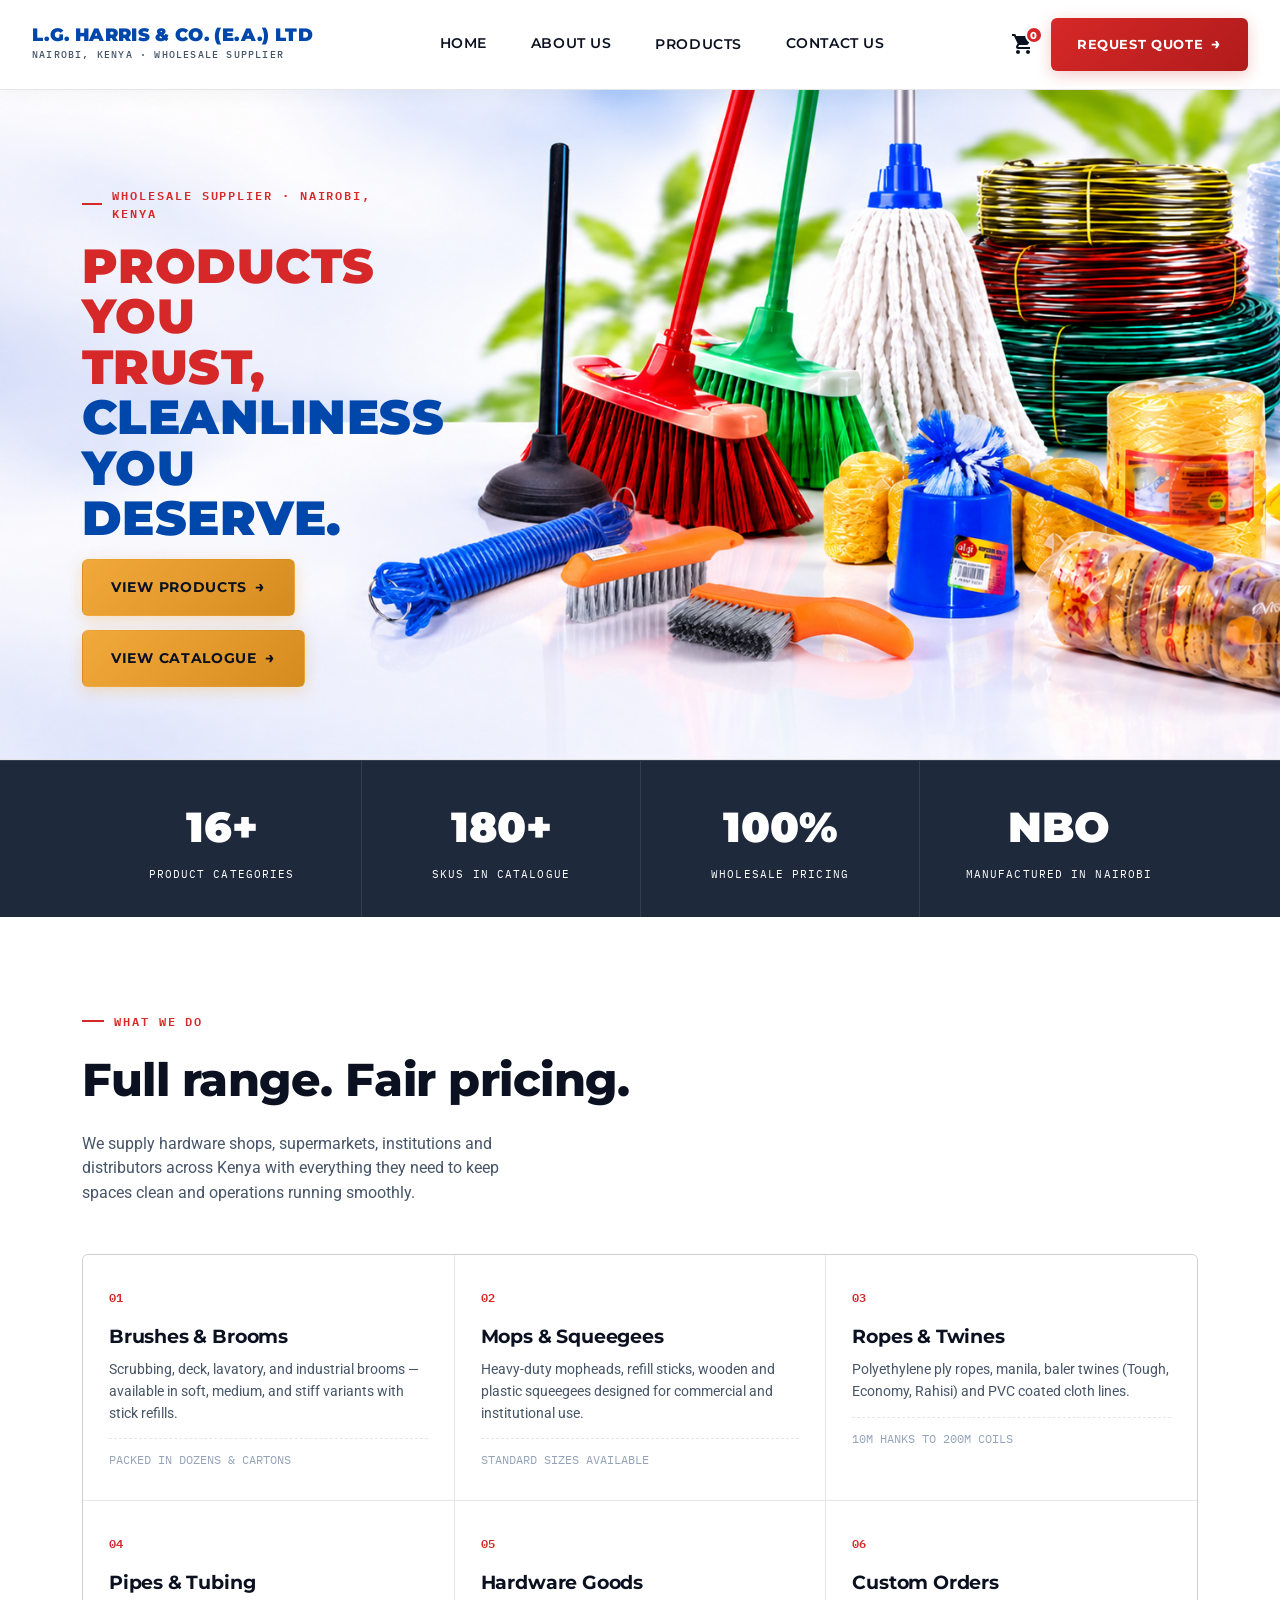
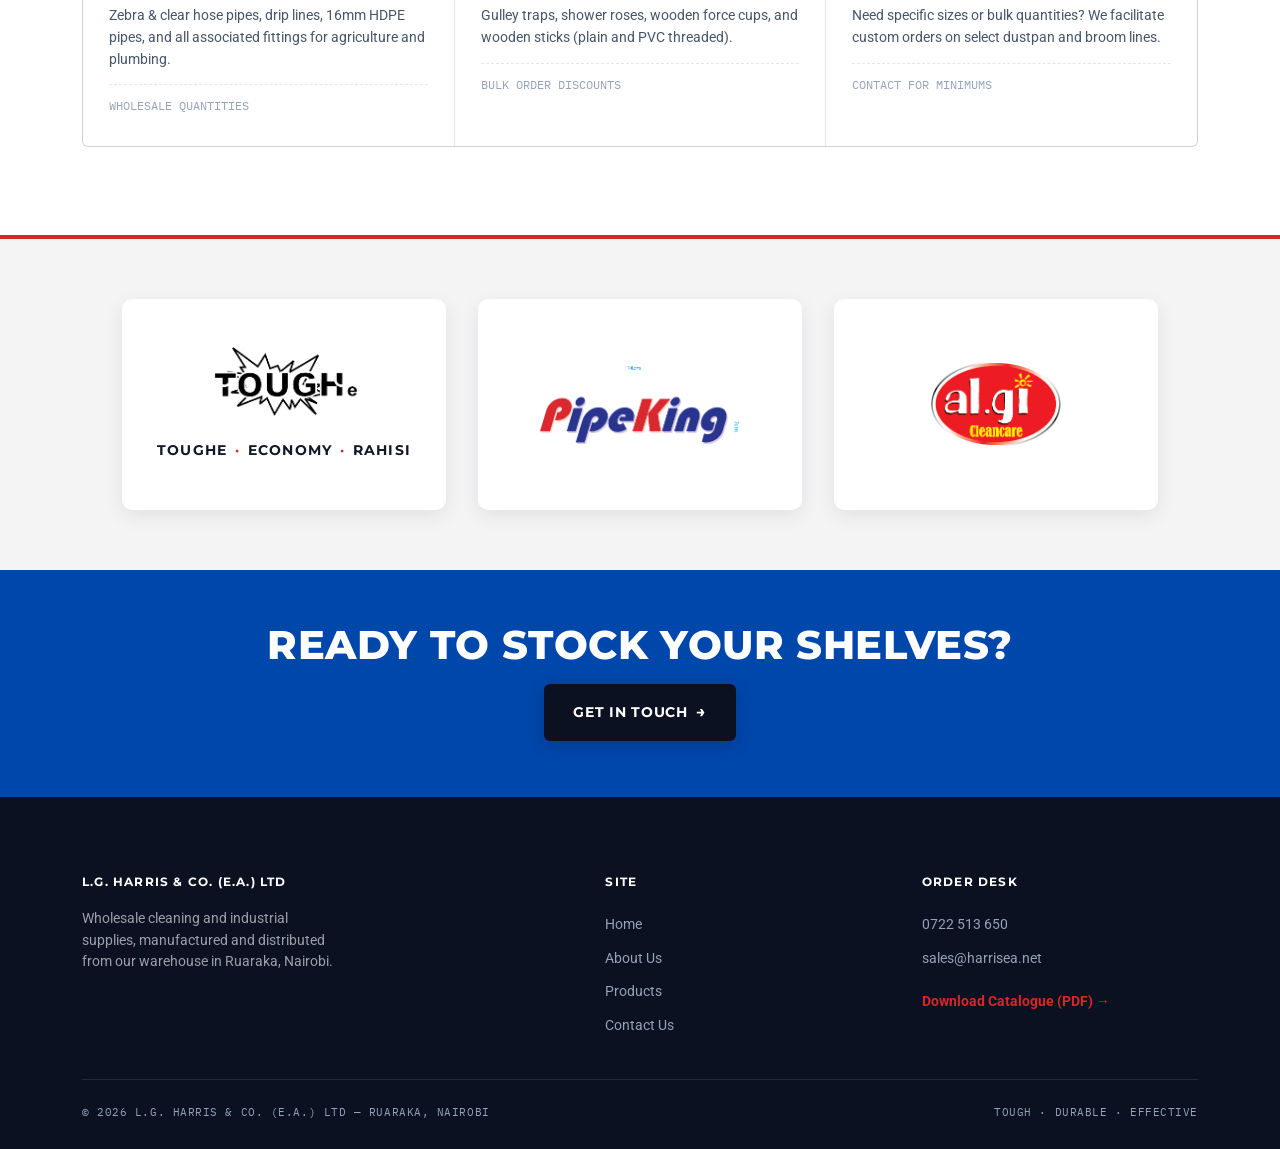
<file: index.html>
<!DOCTYPE html>
<html lang="en">
<head>
<meta charset="UTF-8">
<meta name="viewport" content="width=device-width, initial-scale=1.0">
<title>L.G. Harris & Co. (E.A.) Ltd — Wholesale Cleaning & Industrial Supplies</title>
<meta name="description" content="Wholesale distributor of cleaning and industrial supplies in Kenya. Brushes, brooms, mops, ropes, and hose pipes.">
<link rel="stylesheet" href="styles.css">
</head>
<body>

<header class="site-nav">
  <div class="nav-inner">
    <a href="index.html" class="logo">
      <span class="logo-main">L.G. Harris &amp; Co. (E.A.) Ltd</span>
      <span class="logo-sub">Nairobi, Kenya · Wholesale Supplier</span>
    </a>
           <nav class="primary-links">
      <a href="index.html">Home</a>
      <a href="about-us.html">About Us</a>
      <div class="has-mega-menu">
        <a href="products.html">Products</a>
        <div class="mega-menu">
          <div class="mega-menu-col">
            <h5>Brushes</h5>
            <a href="products.html?category=Scrubbing Brushes">Scrubbing Brushes</a>
            <a href="products.html?category=Lavatory Brushes">Lavatory Brushes</a>
            <a href="products.html?category=Deck Scrubbing Brushes">Deck Scrubbing Brushes</a>
            <a href="products.html?category=Shoe Brushes">Shoe Brushes</a>
            <a href="products.html?category=Bottle Brushes">Bottle Brushes</a>
            <a href="products.html?category=Cobweb Brushes">Cobweb Brushes</a>
            <a href="products.html?category=Wire Brush">Wire Brush</a>
          </div>
          <div class="mega-menu-col">
            <h5>Brooms</h5>
            <a href="products.html?category=Brooms">Brooms</a>
            <a href="products.html?category=Industrial Brooms">Industrial Brooms</a>
            <a href="products.html?category=Hard Brooms">Hard Brooms</a>
            <a href="products.html?category=Plastic Broom Refill">Plastic Broom Refill</a>
            <a href="products.html?category=Brooms With Hooks">Brooms With Hooks</a>
            <a href="products.html?category=Light Sweeping Brooms">Light Sweeping Brooms</a>
            <a href="products.html?category=Wooden Sticks">Wooden Sticks</a>
          </div>
          <div class="mega-menu-col">
            <h5>Mops & More</h5>
            <a href="products.html?category=Mops">Mops</a>
            <a href="products.html?category=Squeegee">Squeegee</a>
            <a href="products.html?category=Dustpan And Brush">Dustpan And Brush</a>
            <a href="products.html?category=Cloth Line PVC">Cloth Line PVC</a>
            <a href="products.html?category=Polyethylene Ropes">Polyethylene Ropes</a>
            <a href="products.html?category=Hardware Goods">Hardware Goods</a>
            <a href="products.html?category=Force Cups">Force Cups</a>
            <a href="products.html?category=Hose Pipes">Hose Pipes</a>
          </div>
        </div>
      </div>
      <a href="contact-us.html">Contact Us</a>
    </nav>

    <div class="nav-actions">
      <a href="contact-us.html" class="nav-cart" title="View Inquiry List">
        <svg viewBox="0 0 24 24"><path d="M7 18c-1.1 0-1.99.9-1.99 2S5.9 22 7 22s2-.9 2-2-.9-2-2-2zM1 2v2h2l3.6 7.59-1.35 2.45c-.16.28-.25.61-.25.96 0 1.1.9 2 2 2h12v-2H7.42c-.14 0-.25-.11-.25-.25l.03-.12.9-1.63h7.45c.75 0 1.41-.41 1.75-1.03l3.58-6.49c.08-.14.12-.31.12-.48 0-.55-.45-1-1-1H5.21l-.94-2H1zm16 16c-1.1 0-1.99.9-1.99 2s.89 2 1.99 2 2-.9 2-2-.9-2-2-2z"/></svg>
        <span id="navCartCount">0</span>
      </a>
      <a href="contact-us.html" class="nav-cta">Request Quote</a>
    </div>
    <button class="hamburger" aria-label="Toggle menu">
      <span></span><span></span><span></span>
    </button>
  </div>
  <div class="mobile-panel">
    <a href="index.html">Home</a>
    <a href="about-us.html">About Us</a>
    <a href="products.html">Products</a>
    <a href="contact-us.html">Contact Us</a>
  </div>
</header>

<section class="hero hero-dark">
  <img src="images/home.png" alt="L.G. Harris Warehouse Background" class="hero-bg-img">
  <div class="hero-overlay"></div>
  <div class="wrap">
    <div class="hero-grid">
      <div>
        <span class="eyebrow">Wholesale Supplier · Nairobi, Kenya</span>
        <h1 class="display">Products you Trust, <br><span class="accent">cleanliness you Deserve.</span></h1>
        <div class="btn-row">
          <a href="product.html" class="btn btn-primary">View Products</a>
          <a href="catalogue.pdf" target="_blank" class="btn btn-primary">View Catalogue</a>
        </div>
      </div>
    </div>
  </div>
</section>

<section class="stats">
  <div class="wrap">
    <div class="stats-grid">
      <div class="stat reveal">
        <div class="num" data-target="16" data-suffix="+">0</div>
        <div class="lbl">Product Categories</div>
      </div>
      <div class="stat reveal">
        <div class="num" data-target="180" data-suffix="+">0</div>
        <div class="lbl">SKUs In Catalogue</div>
      </div>
      <div class="stat reveal">
        <div class="num" data-target="100" data-suffix="%">0</div>
        <div class="lbl">Wholesale Pricing</div>
      </div>
      <div class="stat reveal">
        <div class="num">NBO</div>
        <div class="lbl">Manufactured in Nairobi</div>
      </div>
    </div>
  </div>
</section>

<section class="section">
  <div class="wrap">
    <div class="section-head reveal">
      <span class="eyebrow">What We Do</span>
      <h2>Full range. Fair pricing.</h2>
      <p>We supply hardware shops, supermarkets, institutions and distributors across Kenya with everything they need to keep spaces clean and operations running smoothly.</p>
    </div>
    <div class="cat-grid reveal">
      <div class="cat-card">
        <span class="idx">01</span>
        <h3>Brushes & Brooms</h3>
        <p>Scrubbing, deck, lavatory, and industrial brooms — available in soft, medium, and stiff variants with stick refills.</p>
        <div class="pack">PACKED IN DOZENS & CARTONS</div>
      </div>
      <div class="cat-card">
        <span class="idx">02</span>
        <h3>Mops & Squeegees</h3>
        <p>Heavy-duty mopheads, refill sticks, wooden and plastic squeegees designed for commercial and institutional use.</p>
        <div class="pack">STANDARD SIZES AVAILABLE</div>
      </div>
      <div class="cat-card">
        <span class="idx">03</span>
        <h3>Ropes & Twines</h3>
        <p>Polyethylene ply ropes, manila, baler twines (Tough, Economy, Rahisi) and PVC coated cloth lines.</p>
        <div class="pack">10M HANKS TO 200M COILS</div>
      </div>
      <div class="cat-card">
        <span class="idx">04</span>
        <h3>Pipes & Tubing</h3>
        <p>Zebra & clear hose pipes, drip lines, 16mm HDPE pipes, and all associated fittings for agriculture and plumbing.</p>
        <div class="pack">WHOLESALE QUANTITIES</div>
      </div>
      <div class="cat-card">
        <span class="idx">05</span>
        <h3>Hardware Goods</h3>
        <p>Gulley traps, shower roses, wooden force cups, and wooden sticks (plain and PVC threaded).</p>
        <div class="pack">BULK ORDER DISCOUNTS</div>
      </div>
      <div class="cat-card">
        <span class="idx">06</span>
        <h3>Custom Orders</h3>
        <p>Need specific sizes or bulk quantities? We facilitate custom orders on select dustpan and broom lines.</p>
        <div class="pack">CONTACT FOR MINIMUMS</div>
      </div>
    </div>
  </div>
</section>

  <section class="brand-strip">
  <div class="brand-strip-inner">
    <!-- TOUGHe card WITH sub-names -->
    <div class="brand-card-box">
      <img src="images/logo-toughe.png" alt="TOUGHe">
      <div class="brand-sub-names">
        <span>Toughe</span>
        <span class="sep">·</span>
        <span>Economy</span>
        <span class="sep">·</span>
        <span>Rahisi</span>
      </div>
    </div>
    <!-- Economy card — logo only -->
    <div class="brand-card-box">
      <img src="images/logo-economy.png" alt="Economy Brand">
    </div>
    <!-- Rahisi card — logo only -->
    <div class="brand-card-box">
      <img src="images/logo-rahisi.png" alt="Rahisi Brand">
    </div>
  </div>
</section>
    
</section>

<section class="cta-banner">
  <div class="wrap">
    <h2 class="display" style="letter-spacing:0.01em;">Ready to stock your shelves?</h2>
    <a href="contact-us.html" class="btn btn-primary">Get In Touch</a>
  </div>
</section>

<footer>
  <div class="wrap">
    <div class="footer-grid">
      <div>
        <h5>L.G. Harris &amp; Co. (E.A.) Ltd</h5>
        <p style="color:#9BA0A9; font-size:14px; max-width:32ch;">Wholesale cleaning and industrial supplies, manufactured and distributed from our warehouse in Ruaraka, Nairobi.</p>
      </div>
      <div>
        <h5>Site</h5>
        <a href="index.html">Home</a>
        <a href="about-us.html">About Us</a>
        <a href="products.html">Products</a>
        <a href="contact-us.html">Contact Us</a>
      </div>
      <div>
        <h5>Order Desk</h5>
        <a href="tel:+254722513650">0722 513 650</a>
        <a href="mailto:sales@harrisea.net">sales@harrisea.net</a>
        <a href="catalogue.pdf" target="_blank" style="margin-top:10px; color:var(--red); font-weight:700;">Download Catalogue (PDF) →</a>
      </div>
    </div>
    <div class="footer-bottom">
      <span>© 2026 L.G. HARRIS &amp; CO. (E.A.) LTD — RUARAKA, NAIROBI</span>
      <span>TOUGH · DURABLE · EFFECTIVE</span>
    </div>
  </div>
</footer>

<script src="script.js"></script>
</body>
</html>
</file>
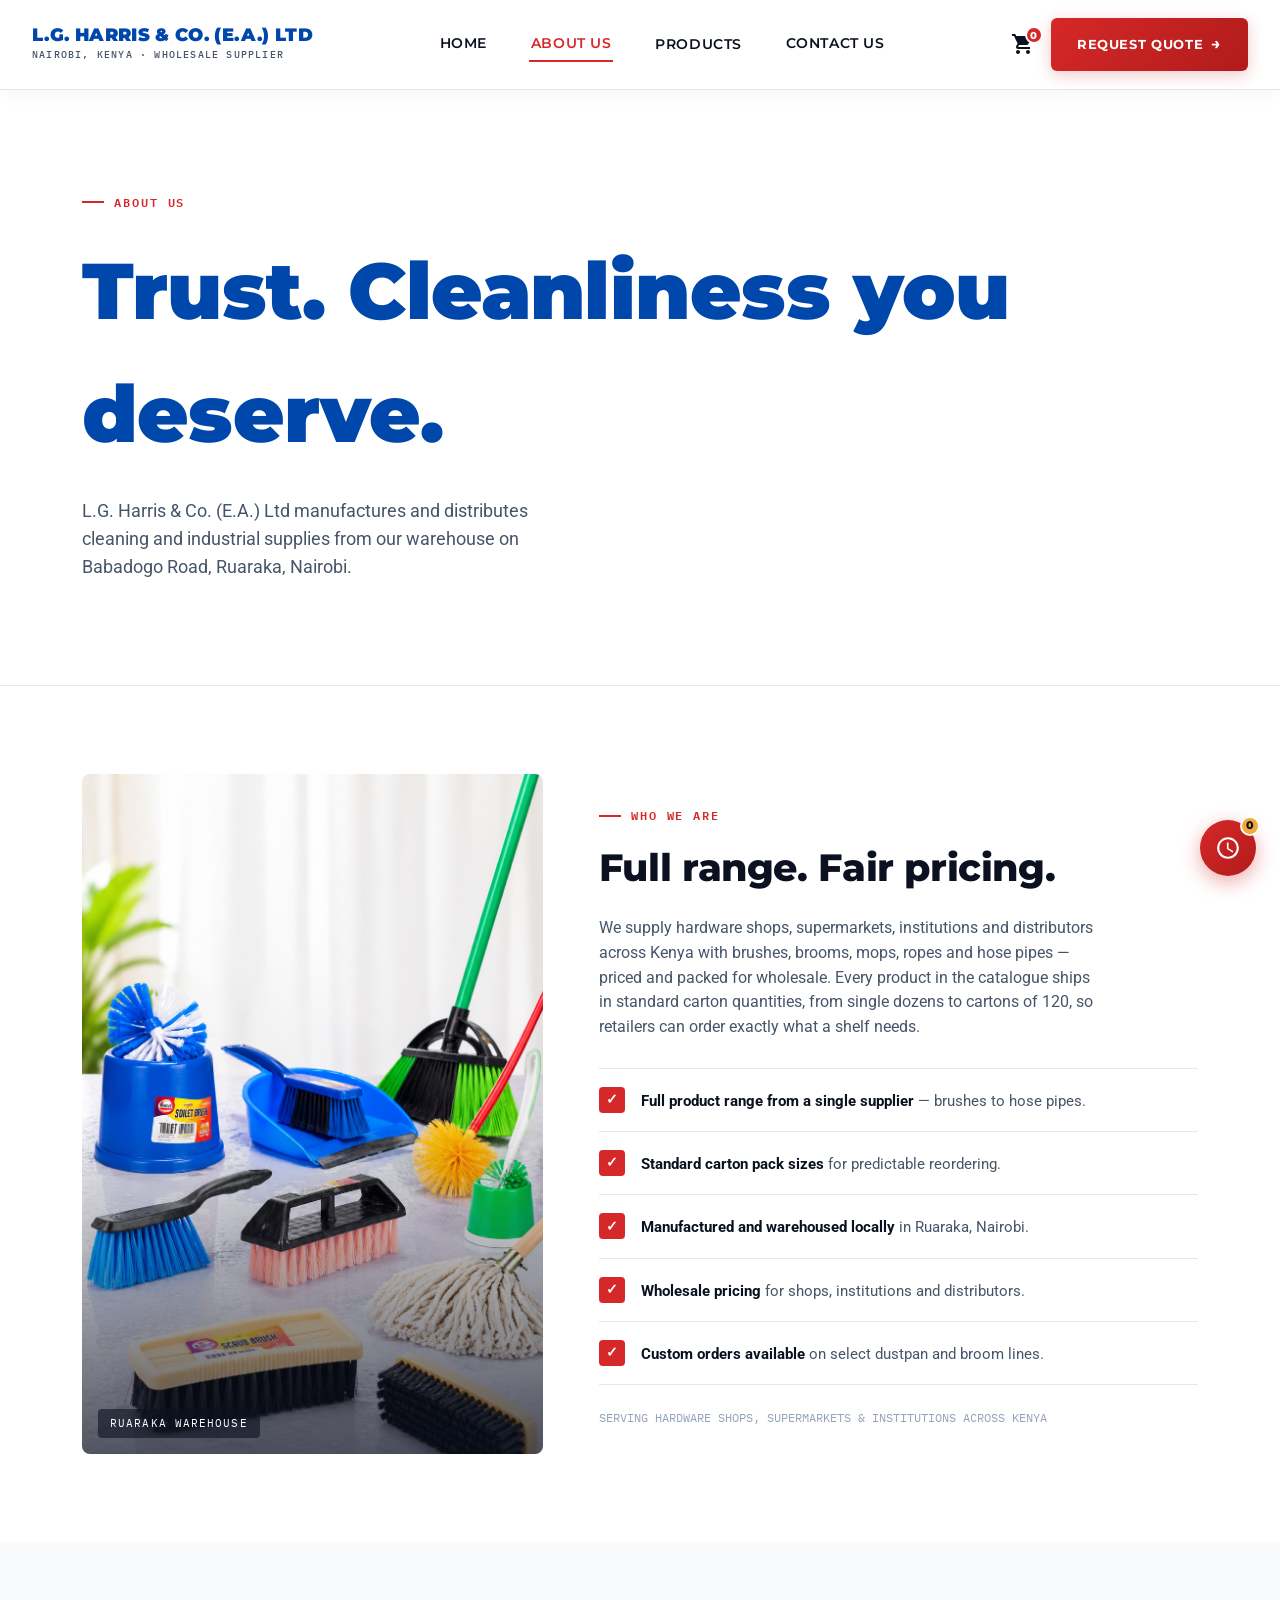
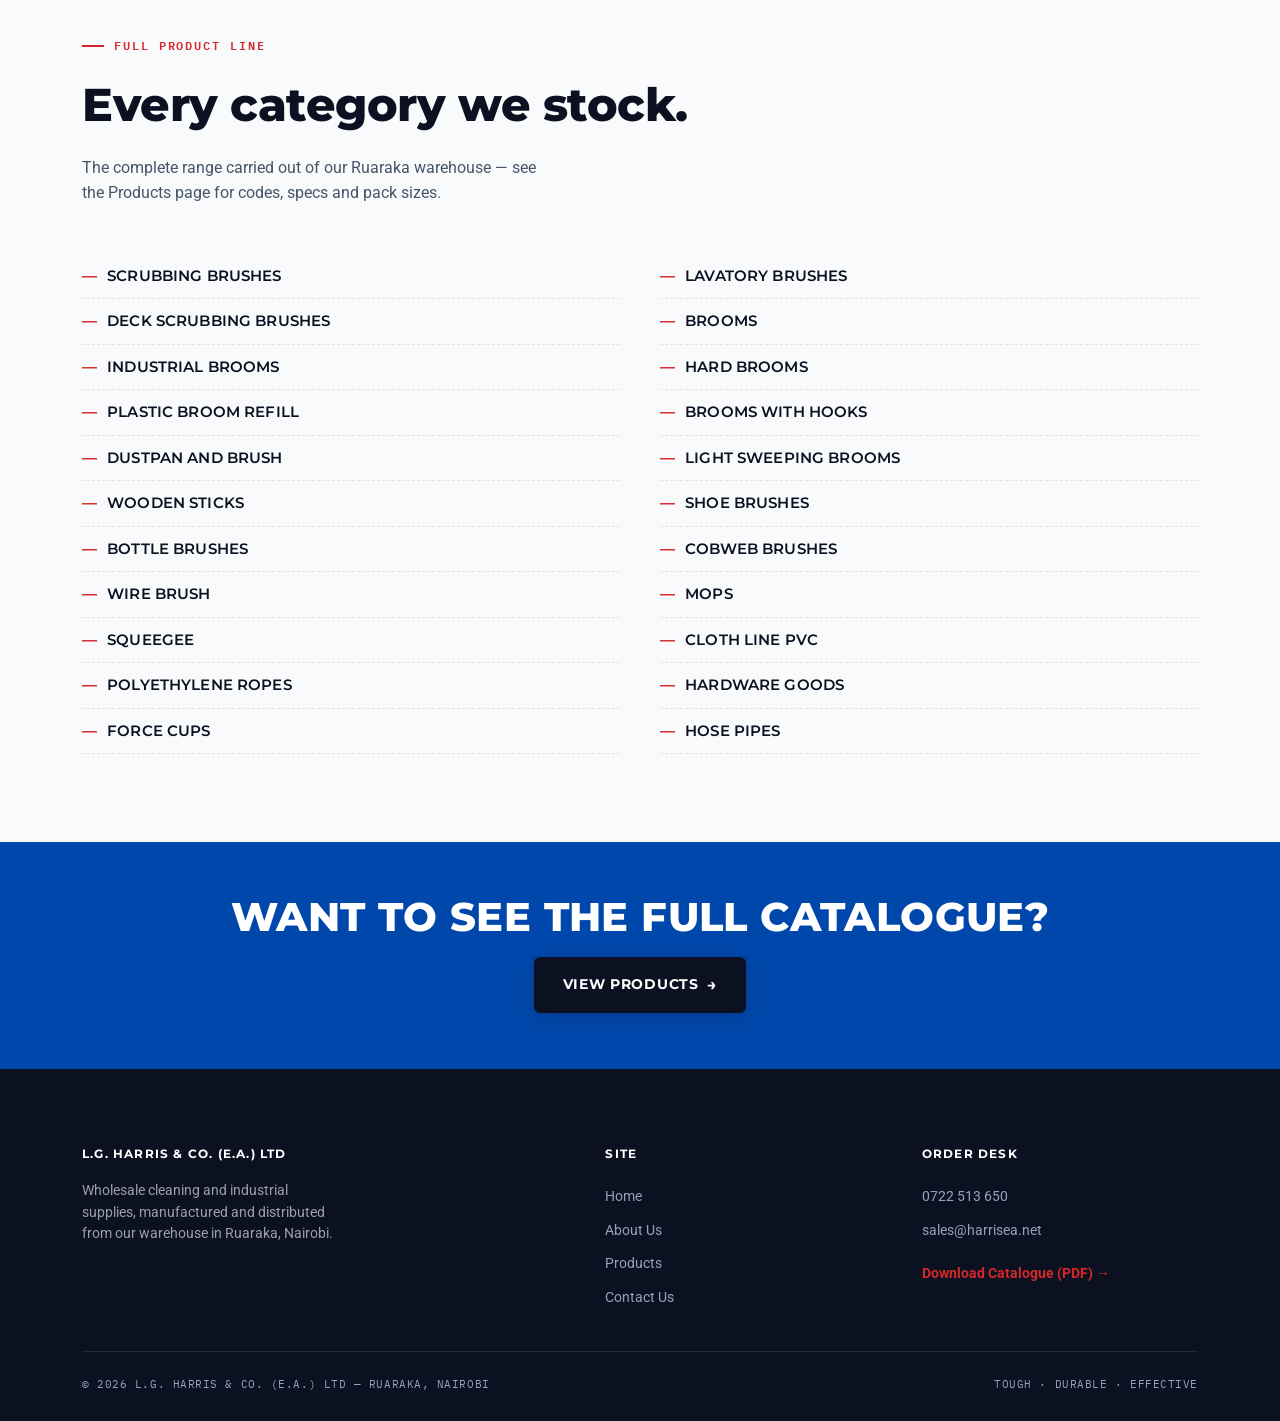
<file: about us.html>
<!DOCTYPE html>
<html lang="en">
<head>
<meta charset="UTF-8">
<meta name="viewport" content="width=device-width, initial-scale=1.0">
<title>About Us — L.G. Harris & Co. (E.A.) Ltd</title>
<meta name="description" content="Who L.G. Harris & Co. (E.A.) Ltd is and how we supply wholesale cleaning and industrial supplies across Kenya.">
<link rel="stylesheet" href="styles.css">
<style>
  /* OVERRIDE — forces image LEFT, text RIGHT, side by side */
  /* CRITICAL FIX: make reveal content always visible (in case JS fails) */
  .reveal{ opacity:1 !important; transform:none !important; }
  .about-grid{
    display:grid !important;
    grid-template-columns: 1fr 1.3fr !important;
    gap:56px !important;
    align-items:center !important;
  }
  .about-media{
    aspect-ratio: 9/16 !important;
    max-height:680px !important;
    width:100% !important;
    overflow:hidden !important;
    border-radius:8px !important;
    position:relative !important;
  }
  .about-media img{
    width:100% !important;
    height:100% !important;
    object-fit:cover !important;
    position:absolute !important;
    top:0 !important;
    left:0 !important;
    display:block !important;
  }
  .about-media .cap{
    position:absolute !important;
    bottom:16px !important;
    left:16px !important;
    color:#fff !important;
    font-family:'IBM Plex Mono',monospace !important;
    font-size:11px !important;
    letter-spacing:0.1em !important;
    text-transform:uppercase !important;
    z-index:3 !important;
    background:rgba(11,17,32,0.6) !important;
    padding:6px 12px !important;
    border-radius:4px !important;
  }
  @media (max-width:900px){
    .about-grid{
      grid-template-columns:1fr !important;
      gap:32px !important;
    }
    .about-media{ aspect-ratio:9/16 !important; max-height:560px !important; }
  }
  @media (max-width:640px){
    .about-media{ max-height:480px !important; }
  }
</style>
</head>
<body>

<header class="site-nav">
  <div class="nav-inner">
    <a href="index.html" class="logo">
      <span class="logo-main">L.G. Harris &amp; Co. (E.A.) Ltd</span>
      <span class="logo-sub">Nairobi, Kenya · Wholesale Supplier</span>
    </a>
    <nav class="primary-links">
      <a href="index.html">Home</a>
      <a href="about-us.html" aria-current="page">About Us</a>
      <div class="has-mega-menu">
        <a href="products.html">Products</a>
        <div class="mega-menu">
          <div class="mega-menu-col">
            <h5>Brushes</h5>
            <a href="products.html?category=Scrubbing Brushes">Scrubbing Brushes</a>
            <a href="products.html?category=Lavatory Brushes">Lavatory Brushes</a>
            <a href="products.html?category=Deck Scrubbing Brushes">Deck Scrubbing Brushes</a>
            <a href="products.html?category=Shoe Brushes">Shoe Brushes</a>
            <a href="products.html?category=Bottle Brushes">Bottle Brushes</a>
            <a href="products.html?category=Cobweb Brushes">Cobweb Brushes</a>
            <a href="products.html?category=Wire Brush">Wire Brush</a>
          </div>
          <div class="mega-menu-col">
            <h5>Brooms</h5>
            <a href="products.html?category=Brooms">Brooms</a>
            <a href="products.html?category=Industrial Brooms">Industrial Brooms</a>
            <a href="products.html?category=Hard Brooms">Hard Brooms</a>
            <a href="products.html?category=Plastic Broom Refill">Plastic Broom Refill</a>
            <a href="products.html?category=Brooms With Hooks">Brooms With Hooks</a>
            <a href="products.html?category=Light Sweeping Brooms">Light Sweeping Brooms</a>
            <a href="products.html?category=Wooden Sticks">Wooden Sticks</a>
          </div>
          <div class="mega-menu-col">
            <h5>Mops &amp; More</h5>
            <a href="products.html?category=Mops">Mops</a>
            <a href="products.html?category=Squeegee">Squeegee</a>
            <a href="products.html?category=Dustpan And Brush">Dustpan And Brush</a>
            <a href="products.html?category=Cloth Line PVC">Cloth Line PVC</a>
            <a href="products.html?category=Polyethylene Ropes">Polyethylene Ropes</a>
            <a href="products.html?category=Hardware Goods">Hardware Goods</a>
            <a href="products.html?category=Force Cups">Force Cups</a>
            <a href="products.html?category=Hose Pipes">Hose Pipes</a>
          </div>
        </div>
      </div>
      <a href="contact-us.html">Contact Us</a>
    </nav>
    <div class="nav-actions">
      <a href="contact-us.html" class="nav-cart" title="View Inquiry List">
        <svg viewBox="0 0 24 24"><path d="M7 18c-1.1 0-1.99.9-1.99 2S5.9 22 7 22s2-.9 2-2-.9-2-2-2zM1 2v2h2l3.6 7.59-1.35 2.45c-.16.28-.25.61-.25.96 0 1.1.9 2 2 2h12v-2H7.42c-.14 0-.25-.11-.25-.25l.03-.12.9-1.63h7.45c.75 0 1.41-.41 1.75-1.03l3.58-6.49c.08-.14.12-.31.12-.48 0-.55-.45-1-1-1H5.21l-.94-2H1zm16 16c-1.1 0-1.99.9-1.99 2s.89 2 1.99 2 2-.9 2-2-.9-2-2-2z"/></svg>
        <span id="navCartCount">0</span>
      </a>
      <a href="contact-us.html" class="nav-cta">Request Quote</a>
    </div>
    <button class="hamburger" aria-label="Toggle menu">
      <span></span><span></span><span></span>
    </button>
  </div>
  <div class="mobile-panel">
    <a href="index.html">Home</a>
    <a href="about-us.html">About Us</a>
    <a href="products.html">Products</a>
    <a href="contact-us.html">Contact Us</a>
  </div>
</header>

<section class="hero">
  <div class="wrap">
    <div class="hero-grid">
      <div>
        <span class="eyebrow">About Us</span>
        <h1>Trust. Cleanliness you deserve.</h1>
        <p class="lede">L.G. Harris &amp; Co. (E.A.) Ltd manufactures and distributes cleaning and industrial supplies from our warehouse on Babadogo Road, Ruaraka, Nairobi.</p>
      </div>
    </div>
  </div>
</section>

<section class="section">
  <div class="wrap">
    <div class="about-grid">
      <!-- LEFT: Image -->
      <div class="about-media reveal">
        <img src="images/about-warehouse.jpg" alt="L.G. Harris Warehouse in Ruaraka, Nairobi">
        <span class="cap">Ruaraka Warehouse</span>
      </div>
      <!-- RIGHT: Text + checklist -->
      <div class="reveal">
        <span class="eyebrow">Who We Are</span>
        <h2 style="font-size:clamp(28px,3.6vw,38px); margin:14px 0 18px;">Full range. Fair pricing.</h2>
        <p style="color:var(--steel); font-size:16px; max-width:56ch;">
          We supply hardware shops, supermarkets, institutions and distributors across Kenya with brushes, brooms, mops, ropes and hose pipes — priced and packed for wholesale. Every product in the catalogue ships in standard carton quantities, from single dozens to cartons of 120, so retailers can order exactly what a shelf needs.
        </p>

        <div class="value-list">
          <div class="value-item">
            <div class="check">✓</div>
            <p><strong>Full product range from a single supplier</strong> — brushes to hose pipes.</p>
          </div>
          <div class="value-item">
            <div class="check">✓</div>
            <p><strong>Standard carton pack sizes</strong> for predictable reordering.</p>
          </div>
          <div class="value-item">
            <div class="check">✓</div>
            <p><strong>Manufactured and warehoused locally</strong> in Ruaraka, Nairobi.</p>
          </div>
          <div class="value-item">
            <div class="check">✓</div>
            <p><strong>Wholesale pricing</strong> for shops, institutions and distributors.</p>
          </div>
          <div class="value-item">
            <div class="check">✓</div>
            <p><strong>Custom orders available</strong> on select dustpan and broom lines.</p>
          </div>
        </div>
        <p class="timeline-note">SERVING HARDWARE SHOPS, SUPERMARKETS &amp; INSTITUTIONS ACROSS KENYA</p>
      </div>
    </div>
  </div>
</section>

<section class="section on-dim">
  <div class="wrap">
    <div class="section-head reveal">
      <span class="eyebrow">Full Product Line</span>
      <h2>Every category we stock.</h2>
      <p>The complete range carried out of our Ruaraka warehouse — see the Products page for codes, specs and pack sizes.</p>
    </div>

    <ul class="line-list reveal">
      <li>Scrubbing Brushes</li>
      <li>Lavatory Brushes</li>
      <li>Deck Scrubbing Brushes</li>
      <li>Brooms</li>
      <li>Industrial Brooms</li>
      <li>Hard Brooms</li>
      <li>Plastic Broom Refill</li>
      <li>Brooms With Hooks</li>
      <li>Dustpan And Brush</li>
      <li>Light Sweeping Brooms</li>
      <li>Wooden Sticks</li>
      <li>Shoe Brushes</li>
      <li>Bottle Brushes</li>
      <li>Cobweb Brushes</li>
      <li>Wire Brush</li>
      <li>Mops</li>
      <li>Squeegee</li>
      <li>Cloth Line PVC</li>
      <li>Polyethylene Ropes</li>
      <li>Hardware Goods</li>
      <li>Force Cups</li>
      <li>Hose Pipes</li>
    </ul>
  </div>
</section>

<section class="cta-banner">
  <div class="wrap">
    <h2 class="display" style="letter-spacing:0.01em;">Want to see the full catalogue?</h2>
    <a href="products.html" class="btn btn-primary">View Products</a>
  </div>
</section>

<footer>
  <div class="wrap">
    <div class="footer-grid">
      <div>
        <h5>L.G. Harris &amp; Co. (E.A.) Ltd</h5>
        <p style="color:#9BA0A9; font-size:14px; max-width:32ch;">Wholesale cleaning and industrial supplies, manufactured and distributed from our warehouse in Ruaraka, Nairobi.</p>
      </div>
      <div>
        <h5>Site</h5>
        <a href="index.html">Home</a>
        <a href="about-us.html">About Us</a>
        <a href="products.html">Products</a>
        <a href="contact-us.html">Contact Us</a>
      </div>
      <div>
        <h5>Order Desk</h5>
        <a href="tel:+254722513650">0722 513 650</a>
        <a href="mailto:sales@harrisea.net">sales@harrisea.net</a>
        <a href="catalogue.pdf" target="_blank" style="margin-top:10px; color:var(--red); font-weight:700;">Download Catalogue (PDF) →</a>
      </div>
    </div>
    <div class="footer-bottom">
      <span>© 2026 L.G. HARRIS &amp; CO. (E.A.) LTD — RUARAKA, NAIROBI</span>
      <span>TOUGH · DURABLE · EFFECTIVE</span>
    </div>
  </div>
  <a href="contact-us.html" class="floating-inquiry-btn" title="View Inquiry List &amp; Send">
    <svg viewBox="0 0 24 24"><path d="M12 2C6.48 2 2 6.48 2 12s4.48 10 10 10 10-4.48 10-10S17.52 2 12 2zm0 18c-4.41 0-8-3.59-8-8s3.59-8 8-8 8 3.59 8 8-3.59 8-8 8zm.5-13H11v6l5.25 3.15.75-1.23-4.5-2.67z"/></svg>
    <span id="inquiryCount">0</span>
  </a>
</footer>

<script src="script.js"></script>
</body>
</html>
</file>
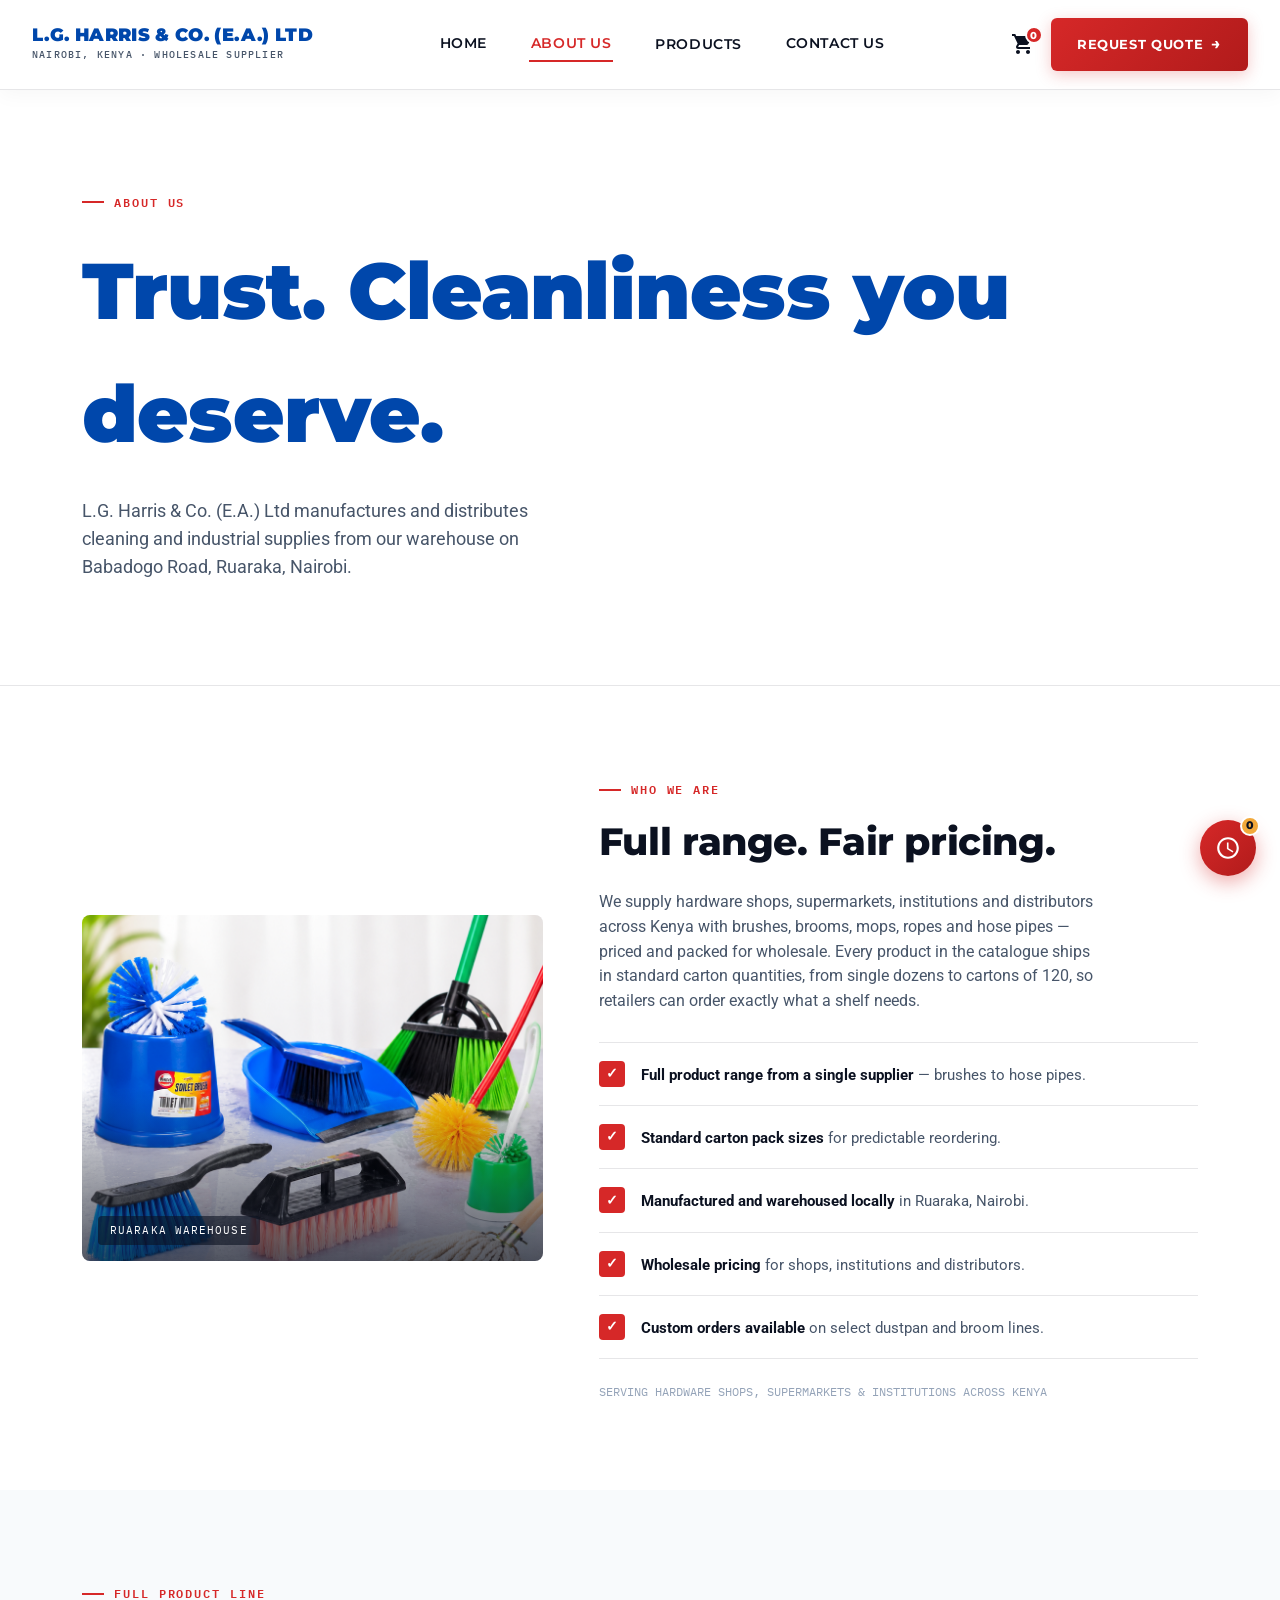
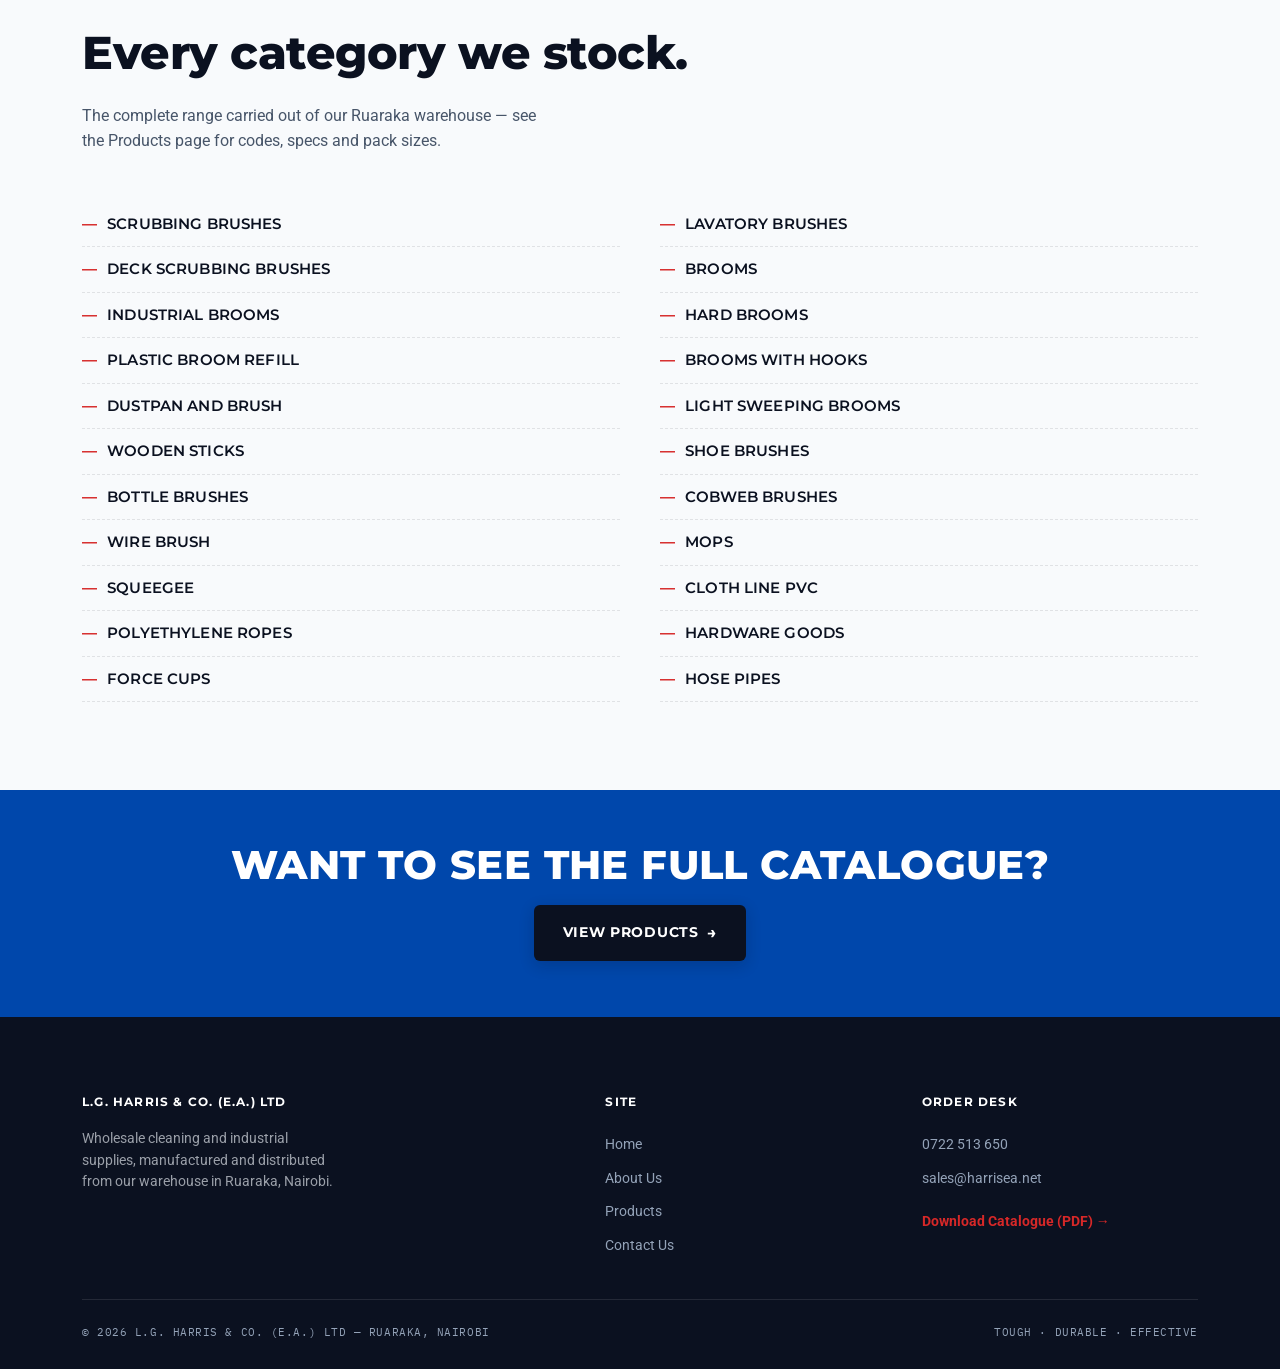
<file: about-us.html>
<!DOCTYPE html>
<html lang="en">
<head>
<meta charset="UTF-8">
<meta name="viewport" content="width=device-width, initial-scale=1.0">
<title>About Us — L.G. Harris & Co. (E.A.) Ltd</title>
<meta name="description" content="Who L.G. Harris & Co. (E.A.) Ltd is and how we supply wholesale cleaning and industrial supplies across Kenya.">
<link rel="stylesheet" href="styles.css">
<style>
  /* OVERRIDE — forces image LEFT, text RIGHT, side by side */
  /* CRITICAL FIX: make reveal content always visible (in case JS fails) */
  .reveal{ opacity:1 !important; transform:none !important; }
  .about-grid{
    display:grid !important;
    grid-template-columns: 1fr 1.3fr !important;
    gap:56px !important;
    align-items:center !important;
  }
  .about-media{
    aspect-ratio: 4/3 !important;
    max-height:420px !important;
    width:100% !important;
    overflow:hidden !important;
    border-radius:8px !important;
    position:relative !important;
  }
  .about-media img{
    width:100% !important;
    height:100% !important;
    object-fit:cover !important;
    position:absolute !important;
    top:0 !important;
    left:0 !important;
    display:block !important;
  }
  .about-media .cap{
    position:absolute !important;
    bottom:16px !important;
    left:16px !important;
    color:#fff !important;
    font-family:'IBM Plex Mono',monospace !important;
    font-size:11px !important;
    letter-spacing:0.1em !important;
    text-transform:uppercase !important;
    z-index:3 !important;
    background:rgba(11,17,32,0.6) !important;
    padding:6px 12px !important;
    border-radius:4px !important;
  }
  @media (max-width:900px){
    .about-grid{
      grid-template-columns:1fr !important;
      gap:32px !important;
    }
    .about-media{ max-height:300px !important; }
  }
</style>
</head>
<body>

<header class="site-nav">
  <div class="nav-inner">
    <a href="index.html" class="logo">
      <span class="logo-main">L.G. Harris &amp; Co. (E.A.) Ltd</span>
      <span class="logo-sub">Nairobi, Kenya · Wholesale Supplier</span>
    </a>
    <nav class="primary-links">
      <a href="index.html">Home</a>
      <a href="about-us.html" aria-current="page">About Us</a>
      <div class="has-mega-menu">
        <a href="products.html">Products</a>
        <div class="mega-menu">
          <div class="mega-menu-col">
            <h5>Brushes</h5>
            <a href="products.html?category=Scrubbing Brushes">Scrubbing Brushes</a>
            <a href="products.html?category=Lavatory Brushes">Lavatory Brushes</a>
            <a href="products.html?category=Deck Scrubbing Brushes">Deck Scrubbing Brushes</a>
            <a href="products.html?category=Shoe Brushes">Shoe Brushes</a>
            <a href="products.html?category=Bottle Brushes">Bottle Brushes</a>
            <a href="products.html?category=Cobweb Brushes">Cobweb Brushes</a>
            <a href="products.html?category=Wire Brush">Wire Brush</a>
          </div>
          <div class="mega-menu-col">
            <h5>Brooms</h5>
            <a href="products.html?category=Brooms">Brooms</a>
            <a href="products.html?category=Industrial Brooms">Industrial Brooms</a>
            <a href="products.html?category=Hard Brooms">Hard Brooms</a>
            <a href="products.html?category=Plastic Broom Refill">Plastic Broom Refill</a>
            <a href="products.html?category=Brooms With Hooks">Brooms With Hooks</a>
            <a href="products.html?category=Light Sweeping Brooms">Light Sweeping Brooms</a>
            <a href="products.html?category=Wooden Sticks">Wooden Sticks</a>
          </div>
          <div class="mega-menu-col">
            <h5>Mops &amp; More</h5>
            <a href="products.html?category=Mops">Mops</a>
            <a href="products.html?category=Squeegee">Squeegee</a>
            <a href="products.html?category=Dustpan And Brush">Dustpan And Brush</a>
            <a href="products.html?category=Cloth Line PVC">Cloth Line PVC</a>
            <a href="products.html?category=Polyethylene Ropes">Polyethylene Ropes</a>
            <a href="products.html?category=Hardware Goods">Hardware Goods</a>
            <a href="products.html?category=Force Cups">Force Cups</a>
            <a href="products.html?category=Hose Pipes">Hose Pipes</a>
          </div>
        </div>
      </div>
      <a href="contact-us.html">Contact Us</a>
    </nav>
    <div class="nav-actions">
      <a href="contact-us.html" class="nav-cart" title="View Inquiry List">
        <svg viewBox="0 0 24 24"><path d="M7 18c-1.1 0-1.99.9-1.99 2S5.9 22 7 22s2-.9 2-2-.9-2-2-2zM1 2v2h2l3.6 7.59-1.35 2.45c-.16.28-.25.61-.25.96 0 1.1.9 2 2 2h12v-2H7.42c-.14 0-.25-.11-.25-.25l.03-.12.9-1.63h7.45c.75 0 1.41-.41 1.75-1.03l3.58-6.49c.08-.14.12-.31.12-.48 0-.55-.45-1-1-1H5.21l-.94-2H1zm16 16c-1.1 0-1.99.9-1.99 2s.89 2 1.99 2 2-.9 2-2-.9-2-2-2z"/></svg>
        <span id="navCartCount">0</span>
      </a>
      <a href="contact-us.html" class="nav-cta">Request Quote</a>
    </div>
    <button class="hamburger" aria-label="Toggle menu">
      <span></span><span></span><span></span>
    </button>
  </div>
  <div class="mobile-panel">
    <a href="index.html">Home</a>
    <a href="about-us.html">About Us</a>
    <a href="products.html">Products</a>
    <a href="contact-us.html">Contact Us</a>
  </div>
</header>

<section class="hero">
  <div class="wrap">
    <div class="hero-grid">
      <div>
        <span class="eyebrow">About Us</span>
        <h1>Trust. Cleanliness you deserve.</h1>
        <p class="lede">L.G. Harris &amp; Co. (E.A.) Ltd manufactures and distributes cleaning and industrial supplies from our warehouse on Babadogo Road, Ruaraka, Nairobi.</p>
      </div>
    </div>
  </div>
</section>

<section class="section">
  <div class="wrap">
    <div class="about-grid">
      <!-- LEFT: Image -->
      <div class="about-media reveal">
        <img src="images/about-warehouse.jpg" alt="L.G. Harris Warehouse in Ruaraka, Nairobi">
        <span class="cap">Ruaraka Warehouse</span>
      </div>
      <!-- RIGHT: Text + checklist -->
      <div class="reveal">
        <span class="eyebrow">Who We Are</span>
        <h2 style="font-size:clamp(28px,3.6vw,38px); margin:14px 0 18px;">Full range. Fair pricing.</h2>
        <p style="color:var(--steel); font-size:16px; max-width:56ch;">
          We supply hardware shops, supermarkets, institutions and distributors across Kenya with brushes, brooms, mops, ropes and hose pipes — priced and packed for wholesale. Every product in the catalogue ships in standard carton quantities, from single dozens to cartons of 120, so retailers can order exactly what a shelf needs.
        </p>

        <div class="value-list">
          <div class="value-item">
            <div class="check">✓</div>
            <p><strong>Full product range from a single supplier</strong> — brushes to hose pipes.</p>
          </div>
          <div class="value-item">
            <div class="check">✓</div>
            <p><strong>Standard carton pack sizes</strong> for predictable reordering.</p>
          </div>
          <div class="value-item">
            <div class="check">✓</div>
            <p><strong>Manufactured and warehoused locally</strong> in Ruaraka, Nairobi.</p>
          </div>
          <div class="value-item">
            <div class="check">✓</div>
            <p><strong>Wholesale pricing</strong> for shops, institutions and distributors.</p>
          </div>
          <div class="value-item">
            <div class="check">✓</div>
            <p><strong>Custom orders available</strong> on select dustpan and broom lines.</p>
          </div>
        </div>
        <p class="timeline-note">SERVING HARDWARE SHOPS, SUPERMARKETS &amp; INSTITUTIONS ACROSS KENYA</p>
      </div>
    </div>
  </div>
</section>

<section class="section on-dim">
  <div class="wrap">
    <div class="section-head reveal">
      <span class="eyebrow">Full Product Line</span>
      <h2>Every category we stock.</h2>
      <p>The complete range carried out of our Ruaraka warehouse — see the Products page for codes, specs and pack sizes.</p>
    </div>

    <ul class="line-list reveal">
      <li>Scrubbing Brushes</li>
      <li>Lavatory Brushes</li>
      <li>Deck Scrubbing Brushes</li>
      <li>Brooms</li>
      <li>Industrial Brooms</li>
      <li>Hard Brooms</li>
      <li>Plastic Broom Refill</li>
      <li>Brooms With Hooks</li>
      <li>Dustpan And Brush</li>
      <li>Light Sweeping Brooms</li>
      <li>Wooden Sticks</li>
      <li>Shoe Brushes</li>
      <li>Bottle Brushes</li>
      <li>Cobweb Brushes</li>
      <li>Wire Brush</li>
      <li>Mops</li>
      <li>Squeegee</li>
      <li>Cloth Line PVC</li>
      <li>Polyethylene Ropes</li>
      <li>Hardware Goods</li>
      <li>Force Cups</li>
      <li>Hose Pipes</li>
    </ul>
  </div>
</section>

<section class="cta-banner">
  <div class="wrap">
    <h2 class="display" style="letter-spacing:0.01em;">Want to see the full catalogue?</h2>
    <a href="products.html" class="btn btn-primary">View Products</a>
  </div>
</section>

<footer>
  <div class="wrap">
    <div class="footer-grid">
      <div>
        <h5>L.G. Harris &amp; Co. (E.A.) Ltd</h5>
        <p style="color:#9BA0A9; font-size:14px; max-width:32ch;">Wholesale cleaning and industrial supplies, manufactured and distributed from our warehouse in Ruaraka, Nairobi.</p>
      </div>
      <div>
        <h5>Site</h5>
        <a href="index.html">Home</a>
        <a href="about-us.html">About Us</a>
        <a href="products.html">Products</a>
        <a href="contact-us.html">Contact Us</a>
      </div>
      <div>
        <h5>Order Desk</h5>
        <a href="tel:+254722513650">0722 513 650</a>
        <a href="mailto:sales@harrisea.net">sales@harrisea.net</a>
        <a href="catalogue.pdf" target="_blank" style="margin-top:10px; color:var(--red); font-weight:700;">Download Catalogue (PDF) →</a>
      </div>
    </div>
    <div class="footer-bottom">
      <span>© 2026 L.G. HARRIS &amp; CO. (E.A.) LTD — RUARAKA, NAIROBI</span>
      <span>TOUGH · DURABLE · EFFECTIVE</span>
    </div>
  </div>
  <a href="contact-us.html" class="floating-inquiry-btn" title="View Inquiry List &amp; Send">
    <svg viewBox="0 0 24 24"><path d="M12 2C6.48 2 2 6.48 2 12s4.48 10 10 10 10-4.48 10-10S17.52 2 12 2zm0 18c-4.41 0-8-3.59-8-8s3.59-8 8-8 8 3.59 8 8-3.59 8-8 8zm.5-13H11v6l5.25 3.15.75-1.23-4.5-2.67z"/></svg>
    <span id="inquiryCount">0</span>
  </a>
</footer>

<script src="script.js"></script>
</body>
</html>
</file>
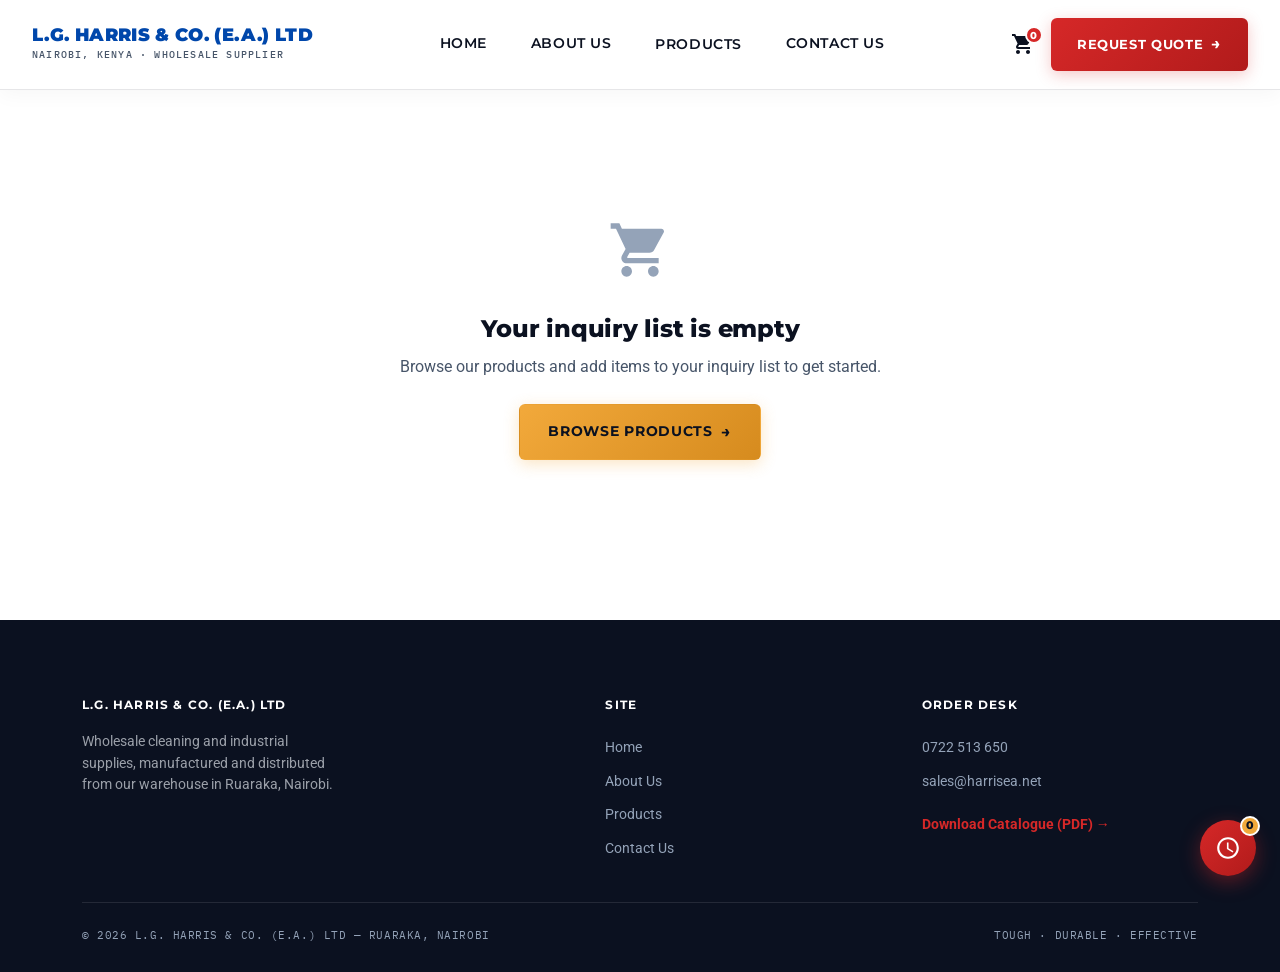
<file: cart.html>
<!DOCTYPE html>
<html lang="en">
<head>
<meta charset="UTF-8">
<meta name="viewport" content="width=device-width, initial-scale=1.0">
<title>Your Cart — L.G. Harris & Co. (E.A.) Ltd</title>
<meta name="description" content="Review your selected products and send an enquiry to our wholesale order desk.">
<link rel="stylesheet" href="styles.css">
<style>
  /* CART PAGE STYLES */
  .reveal{ opacity:1 !important; transform:none !important; }

  .cart-page{ padding:48px 0 80px; }
  .cart-layout{
    display:grid;
    grid-template-columns: 1fr 360px;
    gap:40px;
    align-items:start;
  }

  /* LEFT — cart items */
  .cart-main{ min-width:0; }
  .cart-header{
    display:flex;
    justify-content:space-between;
    align-items:baseline;
    margin-bottom:20px;
  }
  .cart-header h1{
    font-size:clamp(28px,4vw,38px);
    font-weight:800;
    margin:0;
  }
  .cart-header h1 .gray{ color:var(--steel-light); }
  .cart-header h1 .red{ color:var(--red); }
  .cart-count{ color:var(--steel); font-size:15px; }
  .cart-divider{ border:none; border-top:1px solid var(--line); margin:0 0 24px; }

  .cart-columns{
    display:flex;
    justify-content:space-between;
    align-items:center;
    padding:0 0 12px;
    margin-bottom:8px;
    font-family:'Montserrat',sans-serif;
    font-weight:700;
    font-size:13px;
    text-transform:uppercase;
    letter-spacing:0.05em;
    color:var(--blue);
  }

  .cart-item{
    display:flex;
    justify-content:space-between;
    align-items:center;
    padding:20px 0;
    border-bottom:1px solid var(--line);
    gap:20px;
  }
  .cart-item-details{
    display:flex;
    align-items:center;
    gap:16px;
    flex:1;
    min-width:0;
  }
  .cart-item-img{
    width:70px;
    height:70px;
    flex-shrink:0;
    border-radius:6px;
    background:var(--paper-dim);
    border:1px solid var(--line);
    overflow:hidden;
  }
  .cart-item-img img{
    width:100%;
    height:100%;
    object-fit:cover;
  }
  .cart-item-info{ min-width:0; }
  .cart-item-info h3{
    font-size:16px;
    font-weight:700;
    color:var(--blue);
    margin:0 0 4px;
    line-height:1.3;
  }
  .cart-item-info .code{
    font-family:'IBM Plex Mono',monospace;
    font-size:12px;
    color:var(--steel-light);
    margin-bottom:8px;
  }
  .cart-item-info .code strong{ color:var(--steel); }
  .cart-remove{
    background:none;
    border:none;
    color:var(--red);
    font-size:13px;
    font-weight:600;
    cursor:pointer;
    padding:0;
    text-decoration:none;
    font-family:'Roboto',sans-serif;
  }
  .cart-remove:hover{ text-decoration:underline; }

  /* Quantity stepper: < [1] > */
  .qty-stepper{
    display:flex;
    align-items:center;
    gap:0;
    flex-shrink:0;
  }
  .qty-stepper button{
    width:32px;
    height:36px;
    border:1px solid var(--line);
    background:var(--paper);
    color:var(--steel);
    font-size:18px;
    cursor:pointer;
    display:flex;
    align-items:center;
    justify-content:center;
    padding:0;
    line-height:1;
  }
  .qty-stepper button:first-child{ border-radius:4px 0 0 4px; border-right:none; }
  .qty-stepper button:last-child{ border-radius:0 4px 4px 0; border-left:none; }
  .qty-stepper button:hover{ background:var(--paper-dim); color:var(--blue); }
  .qty-stepper input{
    width:48px;
    height:36px;
    text-align:center;
    border:1px solid var(--line);
    border-radius:0;
    font-family:'IBM Plex Mono',monospace;
    font-weight:600;
    font-size:14px;
    color:var(--blue);
    -moz-appearance:textfield;
  }
  .qty-stepper input::-webkit-outer-spin-button,
  .qty-stepper input::-webkit-inner-spin-button{ -webkit-appearance:none; margin:0; }

  .continue-shopping{
    display:inline-flex;
    align-items:center;
    gap:8px;
    margin-top:28px;
    color:var(--red);
    font-weight:700;
    font-size:14px;
    text-decoration:none;
  }
  .continue-shopping:hover{ text-decoration:underline; }

  /* RIGHT — enquiry summary */
  .cart-summary{
    background:var(--paper-dim);
    border:1px solid var(--line);
    border-radius:8px;
    padding:28px;
    position:sticky;
    top:100px;
  }
  .cart-summary h2{
    font-size:18px;
    font-weight:800;
    color:var(--blue);
    margin:0 0 20px;
  }
  .cart-summary label{
    display:block;
    font-family:'Montserrat',sans-serif;
    font-weight:700;
    font-size:12px;
    text-transform:uppercase;
    letter-spacing:0.04em;
    color:var(--blue);
    margin:0 0 6px;
  }
  .cart-summary label:not(:first-of-type){ margin-top:16px; }
  .cart-summary input{
    width:100%;
    padding:10px 12px;
    border:1px solid var(--line);
    border-radius:4px;
    font-size:14px;
    font-family:'Roboto',sans-serif;
    color:var(--blue);
    background:var(--paper);
    box-sizing:border-box;
  }
  .cart-summary input:focus{
    outline:none;
    border-color:var(--red);
    box-shadow:0 0 0 3px rgba(214,40,40,0.1);
  }
  .summary-total{
    display:flex;
    justify-content:space-between;
    align-items:center;
    margin-top:24px;
    padding-top:20px;
    border-top:1px solid var(--line);
    font-size:15px;
    color:var(--steel);
  }
  .summary-total strong{
    font-family:'Montserrat',sans-serif;
    font-weight:800;
    font-size:20px;
    color:var(--blue);
  }
  .send-enquiry-btn{
    width:100%;
    margin-top:20px;
    padding:14px;
    background:var(--red);
    color:#fff;
    border:none;
    border-radius:4px;
    font-family:'Montserrat',sans-serif;
    font-weight:700;
    font-size:15px;
    text-transform:uppercase;
    letter-spacing:0.05em;
    cursor:pointer;
    transition:background 0.2s ease;
  }
  .send-enquiry-btn:hover{ background:#B11B1B; }
  .send-enquiry-btn:disabled{ background:var(--steel-light); cursor:not-allowed; }

  /* Empty state */
  .empty-cart{
    text-align:center;
    padding:80px 20px;
  }
  .empty-cart svg{
    width:64px;
    height:64px;
    fill:var(--steel-light);
    margin-bottom:20px;
  }
  .empty-cart h2{
    font-size:24px;
    color:var(--blue);
    margin:0 0 8px;
  }
  .empty-cart p{
    color:var(--steel);
    margin:0 0 24px;
  }

  /* Responsive */
  @media (max-width:900px){
    .cart-layout{ grid-template-columns:1fr; gap:32px; }
    .cart-summary{ position:static; }
  }
  @media (max-width:640px){
    .cart-item{ flex-direction:column; align-items:flex-start; gap:16px; }
    .cart-item-details{ width:100%; }
    .cart-columns{ display:none; }
  }
</style>
</head>
<body>

<header class="site-nav">
  <div class="nav-inner">
    <a href="index.html" class="logo">
      <span class="logo-main">L.G. Harris &amp; Co. (E.A.) Ltd</span>
      <span class="logo-sub">Nairobi, Kenya · Wholesale Supplier</span>
    </a>
    <nav class="primary-links">
      <a href="index.html">Home</a>
      <a href="about-us.html">About Us</a>
      <div class="has-mega-menu">
        <a href="products.html">Products</a>
        <div class="mega-menu">
          <div class="mega-menu-col">
            <h5>Brushes</h5>
            <a href="products.html?category=Scrubbing Brushes">Scrubbing Brushes</a>
            <a href="products.html?category=Lavatory Brushes">Lavatory Brushes</a>
            <a href="products.html?category=Deck Scrubbing Brushes">Deck Scrubbing Brushes</a>
            <a href="products.html?category=Shoe Brushes">Shoe Brushes</a>
            <a href="products.html?category=Bottle Brushes">Bottle Brushes</a>
            <a href="products.html?category=Cobweb Brushes">Cobweb Brushes</a>
            <a href="products.html?category=Wire Brush">Wire Brush</a>
          </div>
          <div class="mega-menu-col">
            <h5>Brooms</h5>
            <a href="products.html?category=Brooms">Brooms</a>
            <a href="products.html?category=Industrial Brooms">Industrial Brooms</a>
            <a href="products.html?category=Hard Brooms">Hard Brooms</a>
            <a href="products.html?category=Plastic Broom Refill">Plastic Broom Refill</a>
            <a href="products.html?category=Brooms With Hooks">Brooms With Hooks</a>
            <a href="products.html?category=Light Sweeping Brooms">Light Sweeping Brooms</a>
            <a href="products.html?category=Wooden Sticks">Wooden Sticks</a>
          </div>
          <div class="mega-menu-col">
            <h5>Mops &amp; More</h5>
            <a href="products.html?category=Mops">Mops</a>
            <a href="products.html?category=Squeegee">Squeegee</a>
            <a href="products.html?category=Dustpan And Brush">Dustpan And Brush</a>
            <a href="products.html?category=Cloth Line PVC">Cloth Line PVC</a>
            <a href="products.html?category=Polyethylene Ropes">Polyethylene Ropes</a>
            <a href="products.html?category=Hardware Goods">Hardware Goods</a>
            <a href="products.html?category=Force Cups">Force Cups</a>
            <a href="products.html?category=Hose Pipes">Hose Pipes</a>
          </div>
        </div>
      </div>
      <a href="contact-us.html">Contact Us</a>
    </nav>
    <div class="nav-actions">
      <a href="cart.html" class="nav-cart" title="View Inquiry List">
        <svg viewBox="0 0 24 24"><path d="M7 18c-1.1 0-1.99.9-1.99 2S5.9 22 7 22s2-.9 2-2-.9-2-2-2zM1 2v2h2l3.6 7.59-1.35 2.45c-.16.28-.25.61-.25.96 0 1.1.9 2 2 2h12v-2H7.42c-.14 0-.25-.11-.25-.25l.03-.12.9-1.63h7.45c.75 0 1.41-.41 1.75-1.03l3.58-6.49c.08-.14.12-.31.12-.48 0-.55-.45-1-1-1H5.21l-.94-2H1zm16 16c-1.1 0-1.99.9-1.99 2s.89 2 1.99 2 2-.9 2-2-.9-2-2-2z"/></svg>
        <span id="navCartCount">0</span>
      </a>
      <a href="contact-us.html" class="nav-cta">Request Quote</a>
    </div>
    <button class="hamburger" aria-label="Toggle menu">
      <span></span><span></span><span></span>
    </button>
  </div>
  <div class="mobile-panel">
    <a href="index.html">Home</a>
    <a href="about-us.html">About Us</a>
    <a href="products.html">Products</a>
    <a href="contact-us.html">Contact Us</a>
  </div>
</header>

<section class="cart-page">
  <div class="wrap">

    <!-- FILLED CART -->
    <div id="cartFilled" class="cart-layout" style="display:none;">
      <div class="cart-main">
        <div class="cart-header">
          <h1><span class="gray">Your</span> <span class="red">Cart</span></h1>
          <span class="cart-count" id="cartItemCount">0 Items</span>
        </div>
        <hr class="cart-divider">
        <div class="cart-columns">
          <span>Product Details</span>
          <span>Quantity</span>
        </div>
        <div id="cartItems"></div>
        <a href="products.html" class="continue-shopping">← Continue Shopping</a>
      </div>

      <div class="cart-summary">
        <h2>Enquiry Summary</h2>
        <form id="enquiryForm">
          <label for="enqName">Name</label>
          <input type="text" id="enqName" placeholder="Your Name" required>

          <label for="enqEmail">Email</label>
          <input type="email" id="enqEmail" placeholder="your@email.com" required>

          <label for="enqPhone">Phone Number</label>
          <input type="tel" id="enqPhone" placeholder="+254 7xx xxx xxx" required>

          <label for="enqCompany">Company (optional)</label>
          <input type="text" id="enqCompany" placeholder="Company Name (if any)">

          <div class="summary-total">
            <span>Total Items:</span>
            <strong id="summaryTotal">0</strong>
          </div>

          <button type="submit" class="send-enquiry-btn">Send Enquiry</button>
        </form>
      </div>
    </div>

    <!-- EMPTY CART -->
    <div id="cartEmpty" class="empty-cart" style="display:none;">
      <svg viewBox="0 0 24 24"><path d="M7 18c-1.1 0-1.99.9-1.99 2S5.9 22 7 22s2-.9 2-2-.9-2-2-2zM1 2v2h2l3.6 7.59-1.35 2.45c-.16.28-.25.61-.25.96 0 1.1.9 2 2 2h12v-2H7.42c-.14 0-.25-.11-.25-.25l.03-.12.9-1.63h7.45c.75 0 1.41-.41 1.75-1.03l3.58-6.49c.08-.14.12-.31.12-.48 0-.55-.45-1-1-1H5.21l-.94-2H1zm16 16c-1.1 0-1.99.9-1.99 2s.89 2 1.99 2 2-.9 2-2-.9-2-2-2z"/></svg>
      <h2>Your inquiry list is empty</h2>
      <p>Browse our products and add items to your inquiry list to get started.</p>
      <a href="products.html" class="btn btn-primary">Browse Products</a>
    </div>

  </div>
</section>

<footer>
  <div class="wrap">
    <div class="footer-grid">
      <div>
        <h5>L.G. Harris &amp; Co. (E.A.) Ltd</h5>
        <p style="color:#9BA0A9; font-size:14px; max-width:32ch;">Wholesale cleaning and industrial supplies, manufactured and distributed from our warehouse in Ruaraka, Nairobi.</p>
      </div>
      <div>
        <h5>Site</h5>
        <a href="index.html">Home</a>
        <a href="about-us.html">About Us</a>
        <a href="products.html">Products</a>
        <a href="contact-us.html">Contact Us</a>
      </div>
      <div>
        <h5>Order Desk</h5>
        <a href="tel:+254722513650">0722 513 650</a>
        <a href="mailto:sales@harrisea.net">sales@harrisea.net</a>
        <a href="catalogue.pdf" target="_blank" style="margin-top:10px; color:var(--red); font-weight:700;">Download Catalogue (PDF) →</a>
      </div>
    </div>
    <div class="footer-bottom">
      <span>© 2026 L.G. HARRIS &amp; CO. (E.A.) LTD — RUARAKA, NAIROBI</span>
      <span>TOUGH · DURABLE · EFFECTIVE</span>
    </div>
  </div>
  <a href="cart.html" class="floating-inquiry-btn" title="View Inquiry List">
    <svg viewBox="0 0 24 24"><path d="M12 2C6.48 2 2 6.48 2 12s4.48 10 10 10 10-4.48 10-10S17.52 2 12 2zm0 18c-4.41 0-8-3.59-8-8s3.59-8 8-8 8 3.59 8 8-3.59 8-8 8zm.5-13H11v6l5.25 3.15.75-1.23-4.5-2.67z"/></svg>
    <span id="inquiryCount">0</span>
  </a>
</footer>

<script src="script.js"></script>
</body>
</html>
</file>
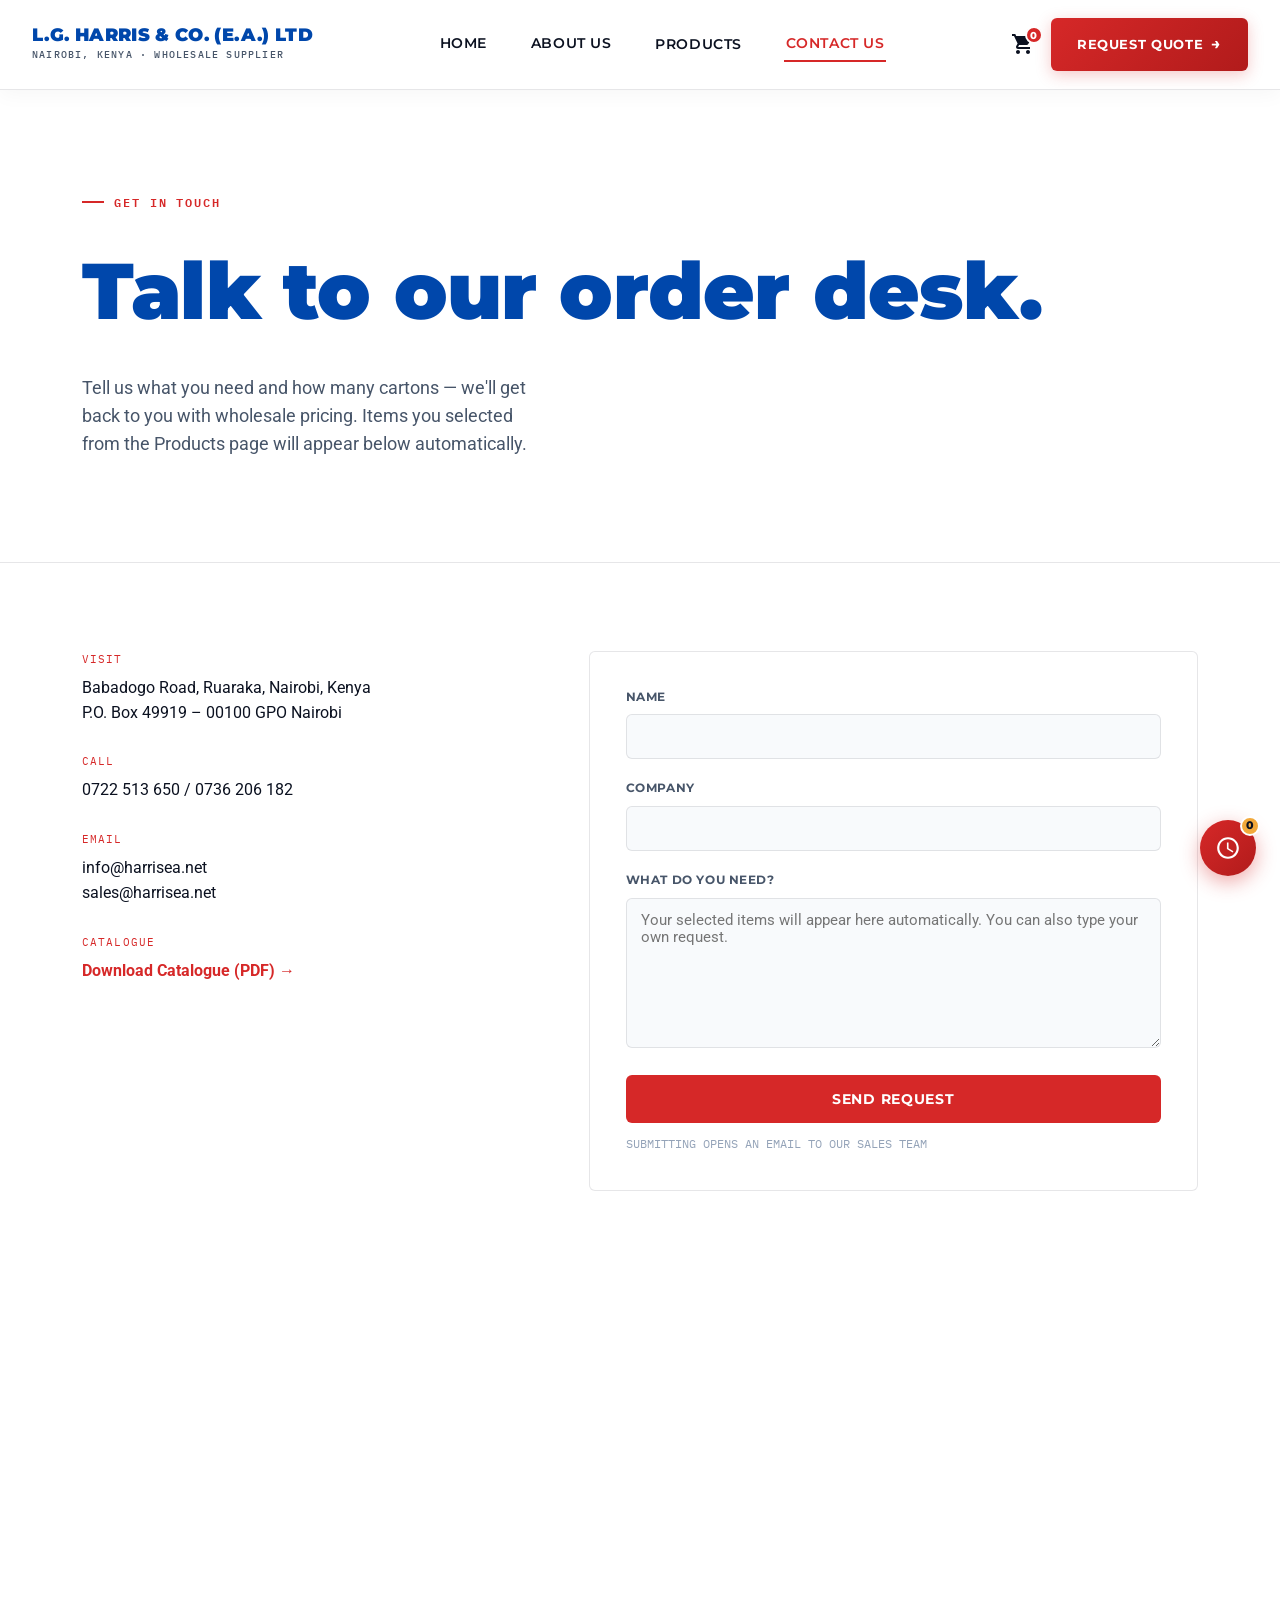
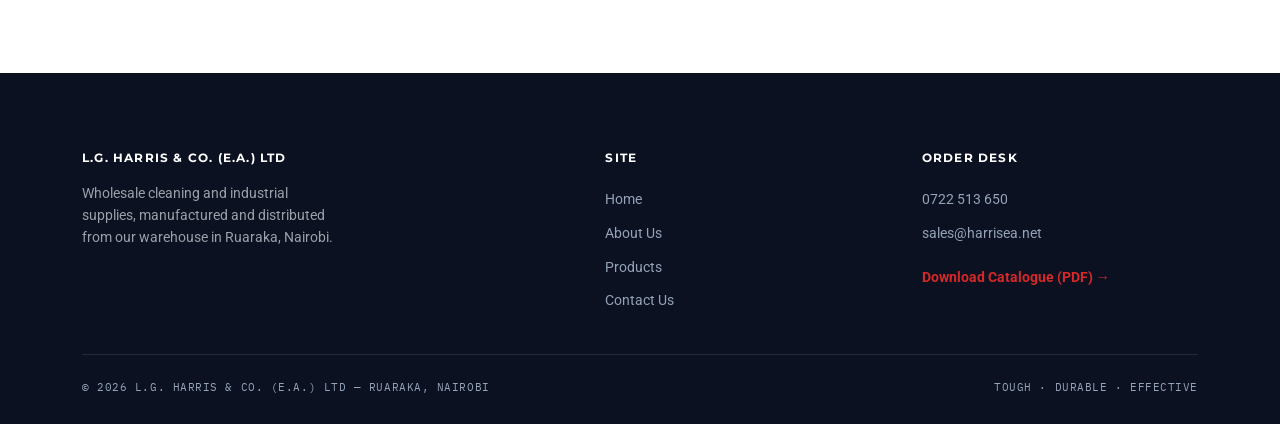
<file: contact us.html>
<!DOCTYPE html>
<html lang="en">
<head>
<meta charset="UTF-8">
<meta name="viewport" content="width=device-width, initial-scale=1.0">
<title>Contact Us — L.G. Harris & Co. (E.A.) Ltd</title>
<meta name="description" content="Get in touch with L.G. Harris & Co.'s order desk in Ruaraka, Nairobi for wholesale quotes on cleaning and industrial supplies.">
<link rel="stylesheet" href="styles.css">
<style>
  /* Ensure reveal content is always visible */
  .reveal{ opacity:1 !important; transform:none !important; }
</style>
</head>
<body>

<header class="site-nav">
  <div class="nav-inner">
    <a href="index.html" class="logo">
      <span class="logo-main">L.G. Harris &amp; Co. (E.A.) Ltd</span>
      <span class="logo-sub">Nairobi, Kenya · Wholesale Supplier</span>
    </a>
    <nav class="primary-links">
      <a href="index.html">Home</a>
      <a href="about-us.html">About Us</a>
      <div class="has-mega-menu">
        <a href="products.html">Products</a>
        <div class="mega-menu">
          <div class="mega-menu-col">
            <h5>Brushes</h5>
            <a href="products.html?category=Scrubbing Brushes">Scrubbing Brushes</a>
            <a href="products.html?category=Lavatory Brushes">Lavatory Brushes</a>
            <a href="products.html?category=Deck Scrubbing Brushes">Deck Scrubbing Brushes</a>
            <a href="products.html?category=Shoe Brushes">Shoe Brushes</a>
            <a href="products.html?category=Bottle Brushes">Bottle Brushes</a>
            <a href="products.html?category=Cobweb Brushes">Cobweb Brushes</a>
            <a href="products.html?category=Wire Brush">Wire Brush</a>
          </div>
          <div class="mega-menu-col">
            <h5>Brooms</h5>
            <a href="products.html?category=Brooms">Brooms</a>
            <a href="products.html?category=Industrial Brooms">Industrial Brooms</a>
            <a href="products.html?category=Hard Brooms">Hard Brooms</a>
            <a href="products.html?category=Plastic Broom Refill">Plastic Broom Refill</a>
            <a href="products.html?category=Brooms With Hooks">Brooms With Hooks</a>
            <a href="products.html?category=Light Sweeping Brooms">Light Sweeping Brooms</a>
            <a href="products.html?category=Wooden Sticks">Wooden Sticks</a>
          </div>
          <div class="mega-menu-col">
            <h5>Mops &amp; More</h5>
            <a href="products.html?category=Mops">Mops</a>
            <a href="products.html?category=Squeegee">Squeegee</a>
            <a href="products.html?category=Dustpan And Brush">Dustpan And Brush</a>
            <a href="products.html?category=Cloth Line PVC">Cloth Line PVC</a>
            <a href="products.html?category=Polyethylene Ropes">Polyethylene Ropes</a>
            <a href="products.html?category=Hardware Goods">Hardware Goods</a>
            <a href="products.html?category=Force Cups">Force Cups</a>
            <a href="products.html?category=Hose Pipes">Hose Pipes</a>
          </div>
        </div>
      </div>
      <a href="contact-us.html" aria-current="page">Contact Us</a>
    </nav>
    <div class="nav-actions">
      <a href="contact-us.html" class="nav-cart" title="View Inquiry List">
        <svg viewBox="0 0 24 24"><path d="M7 18c-1.1 0-1.99.9-1.99 2S5.9 22 7 22s2-.9 2-2-.9-2-2-2zM1 2v2h2l3.6 7.59-1.35 2.45c-.16.28-.25.61-.25.96 0 1.1.9 2 2 2h12v-2H7.42c-.14 0-.25-.11-.25-.25l.03-.12.9-1.63h7.45c.75 0 1.41-.41 1.75-1.03l3.58-6.49c.08-.14.12-.31.12-.48 0-.55-.45-1-1-1H5.21l-.94-2H1zm16 16c-1.1 0-1.99.9-1.99 2s.89 2 1.99 2 2-.9 2-2-.9-2-2-2z"/></svg>
        <span id="navCartCount">0</span>
      </a>
      <a href="contact-us.html" class="nav-cta">Request Quote</a>
    </div>
    <button class="hamburger" aria-label="Toggle menu">
      <span></span><span></span><span></span>
    </button>
  </div>
  <div class="mobile-panel">
    <a href="index.html">Home</a>
    <a href="about-us.html">About Us</a>
    <a href="products.html">Products</a>
    <a href="contact-us.html">Contact Us</a>
  </div>
</header>

<section class="hero">
  <div class="wrap">
    <div class="hero-grid">
      <div>
        <span class="eyebrow">Get In Touch</span>
        <h1>Talk to our order desk.</h1>
        <p class="lede">Tell us what you need and how many cartons — we'll get back to you with wholesale pricing. Items you selected from the Products page will appear below automatically.</p>
      </div>
    </div>
  </div>
</section>

<section class="section">
  <div class="wrap">
    <div class="contact-grid">
      <!-- LEFT: Contact Info -->
      <div class="info-block">
        <div class="info-item">
          <span class="lbl">Visit</span>
          <p>Babadogo Road, Ruaraka, Nairobi, Kenya<br>P.O. Box 49919 – 00100 GPO Nairobi</p>
        </div>
        <div class="info-item">
          <span class="lbl">Call</span>
          <p><a href="tel:+254722513650">0722 513 650</a> / <a href="tel:+254736206182">0736 206 182</a></p>
        </div>
        <div class="info-item">
          <span class="lbl">Email</span>
          <p><a href="mailto:info@harrisea.net">info@harrisea.net</a><br><a href="mailto:sales@harrisea.net">sales@harrisea.net</a></p>
        </div>
        <div class="info-item">
          <span class="lbl">Catalogue</span>
          <p><a href="catalogue.pdf" target="_blank" style="color:var(--red); font-weight:700;">Download Catalogue (PDF) →</a></p>
        </div>
      </div>

      <!-- RIGHT: Form (inquiry summary + textarea auto-filled by script.js) -->
      <div>
        <form class="quote-form">
          <div class="form-row">
            <label for="name">Name</label>
            <input type="text" id="name" name="name" required>
          </div>
          <div class="form-row">
            <label for="company">Company</label>
            <input type="text" id="company" name="company">
          </div>
          <div class="form-row">
            <label for="need">What do you need?</label>
            <textarea id="need" name="need" placeholder="Your selected items will appear here automatically. You can also type your own request." required></textarea>
          </div>
          <button type="submit" class="submit-btn">Send Request</button>
          <p class="form-note">SUBMITTING OPENS AN EMAIL TO OUR SALES TEAM</p>
        </form>
      </div>
    </div>

    <iframe
      class="map-frame"
      src="https://www.google.com/maps?q=Babadogo+Road,+Ruaraka,+Nairobi,+Kenya&output=embed"
      width="100%"
      height="360"
      style="border:0; margin-top:26px;"
      allowfullscreen=""
      loading="lazy"
      referrerpolicy="no-referrer-when-downgrade"
      title="L.G. Harris & Co. location — Babadogo Road, Ruaraka, Nairobi">
    </iframe>
  </div>
</section>

<footer>
  <div class="wrap">
    <div class="footer-grid">
      <div>
        <h5>L.G. Harris &amp; Co. (E.A.) Ltd</h5>
        <p style="color:#9BA0A9; font-size:14px; max-width:32ch;">Wholesale cleaning and industrial supplies, manufactured and distributed from our warehouse in Ruaraka, Nairobi.</p>
      </div>
      <div>
        <h5>Site</h5>
        <a href="index.html">Home</a>
        <a href="about-us.html">About Us</a>
        <a href="products.html">Products</a>
        <a href="contact-us.html">Contact Us</a>
      </div>
      <div>
        <h5>Order Desk</h5>
        <a href="tel:+254722513650">0722 513 650</a>
        <a href="mailto:sales@harrisea.net">sales@harrisea.net</a>
        <a href="catalogue.pdf" target="_blank" style="margin-top:10px; color:var(--red); font-weight:700;">Download Catalogue (PDF) →</a>
      </div>
    </div>
    <div class="footer-bottom">
      <span>© 2026 L.G. HARRIS &amp; CO. (E.A.) LTD — RUARAKA, NAIROBI</span>
      <span>TOUGH · DURABLE · EFFECTIVE</span>
    </div>
  </div>
  <a href="contact-us.html" class="floating-inquiry-btn" title="View Inquiry List &amp; Send">
    <svg viewBox="0 0 24 24"><path d="M12 2C6.48 2 2 6.48 2 12s4.48 10 10 10 10-4.48 10-10S17.52 2 12 2zm0 18c-4.41 0-8-3.59-8-8s3.59-8 8-8 8 3.59 8 8-3.59 8-8 8zm.5-13H11v6l5.25 3.15.75-1.23-4.5-2.67z"/></svg>
    <span id="inquiryCount">0</span>
  </a>
</footer>

<script src="script.js"></script>
</body>
</html>
</file>
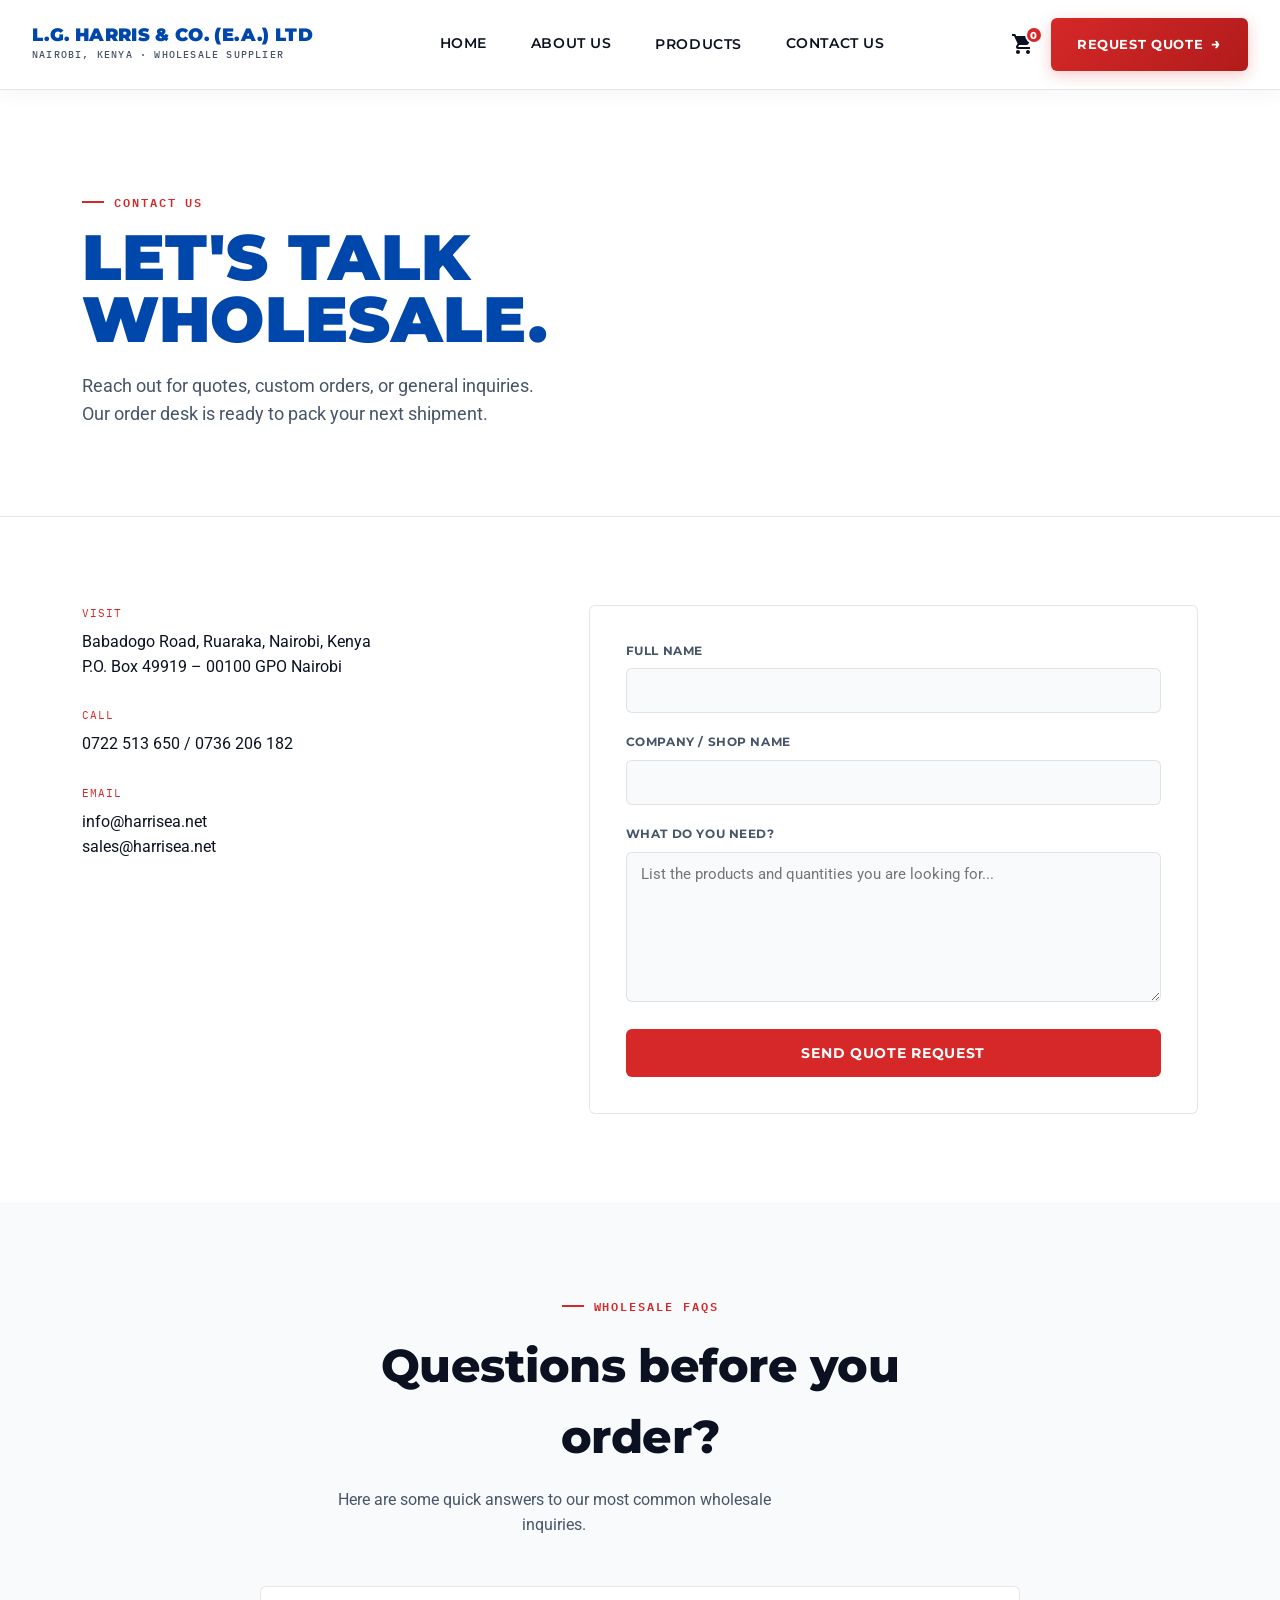
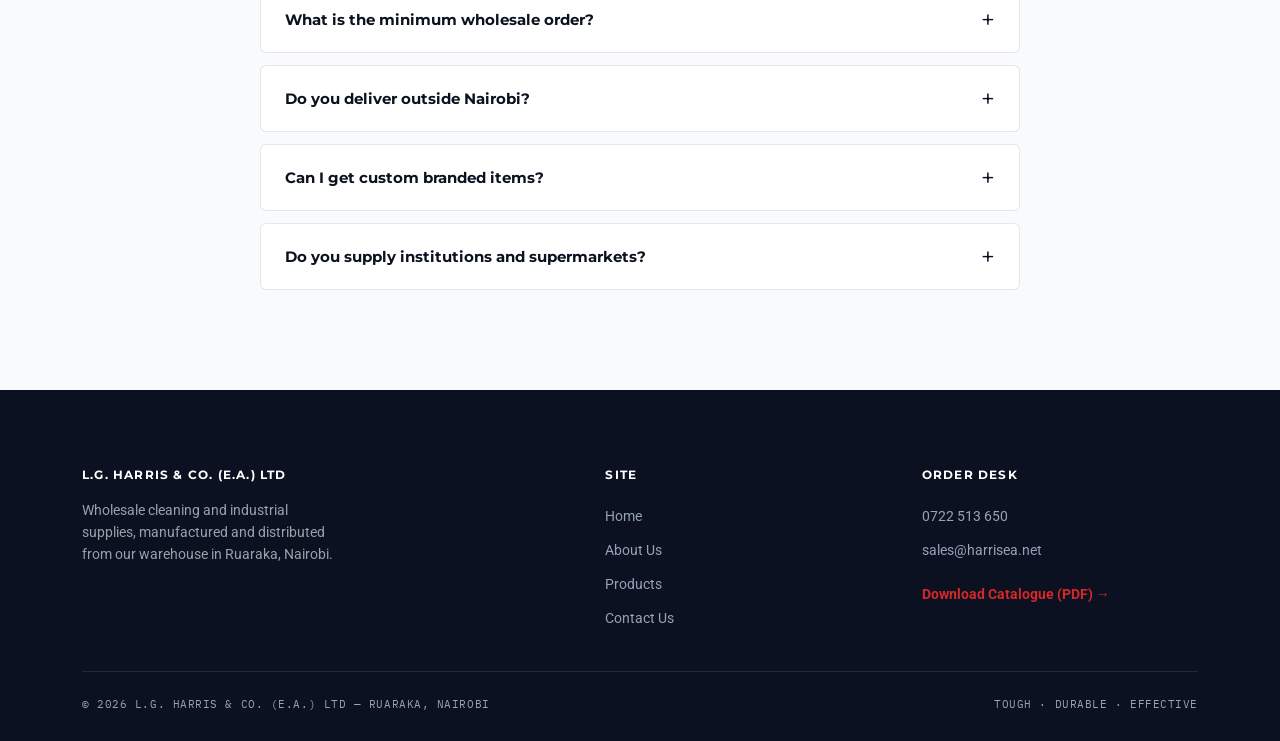
<file: contact-us.html>
<!DOCTYPE html>
<html lang="en">
<head>
<meta charset="UTF-8">
<meta name="viewport" content="width=device-width, initial-scale=1.0">
<title>Contact Us — L.G. Harris & Co. (E.A.) Ltd</title>
<meta name="description" content="Contact L.G. Harris & Co. (E.A.) Ltd for wholesale cleaning supplies and industrial orders in Kenya.">
<link rel="stylesheet" href="styles.css">
</head>
<body>

<header class="site-nav">
  <div class="nav-inner">
    <a href="index.html" class="logo">
      <span class="logo-main">L.G. Harris &amp; Co. (E.A.) Ltd</span>
      <span class="logo-sub">Nairobi, Kenya · Wholesale Supplier</span>
    </a>
           <nav class="primary-links">
      <a href="index.html">Home</a>
      <a href="about-us.html">About Us</a>
      <div class="has-mega-menu">
        <a href="products.html">Products</a>
        <div class="mega-menu">
          <div class="mega-menu-col">
            <h5>Brushes</h5>
            <a href="products.html?category=Scrubbing Brushes">Scrubbing Brushes</a>
            <a href="products.html?category=Lavatory Brushes">Lavatory Brushes</a>
            <a href="products.html?category=Deck Scrubbing Brushes">Deck Scrubbing Brushes</a>
            <a href="products.html?category=Shoe Brushes">Shoe Brushes</a>
            <a href="products.html?category=Bottle Brushes">Bottle Brushes</a>
            <a href="products.html?category=Cobweb Brushes">Cobweb Brushes</a>
            <a href="products.html?category=Wire Brush">Wire Brush</a>
          </div>
          <div class="mega-menu-col">
            <h5>Brooms</h5>
            <a href="products.html?category=Brooms">Brooms</a>
            <a href="products.html?category=Industrial Brooms">Industrial Brooms</a>
            <a href="products.html?category=Hard Brooms">Hard Brooms</a>
            <a href="products.html?category=Plastic Broom Refill">Plastic Broom Refill</a>
            <a href="products.html?category=Brooms With Hooks">Brooms With Hooks</a>
            <a href="products.html?category=Light Sweeping Brooms">Light Sweeping Brooms</a>
            <a href="products.html?category=Wooden Sticks">Wooden Sticks</a>
          </div>
          <div class="mega-menu-col">
            <h5>Mops & More</h5>
            <a href="products.html?category=Mops">Mops</a>
            <a href="products.html?category=Squeegee">Squeegee</a>
            <a href="products.html?category=Dustpan And Brush">Dustpan And Brush</a>
            <a href="products.html?category=Cloth Line PVC">Cloth Line PVC</a>
            <a href="products.html?category=Polyethylene Ropes">Polyethylene Ropes</a>
            <a href="products.html?category=Hardware Goods">Hardware Goods</a>
            <a href="products.html?category=Force Cups">Force Cups</a>
            <a href="products.html?category=Hose Pipes">Hose Pipes</a>
          </div>
        </div>
      </div>
      <a href="contact-us.html">Contact Us</a>
    </nav>
    <div class="nav-actions">
      <a href="contact us.html" class="nav-cart" title="View Inquiry List">
        <svg viewBox="0 0 24 24"><path d="M7 18c-1.1 0-1.99.9-1.99 2S5.9 22 7 22s2-.9 2-2-.9-2-2-2zM1 2v2h2l3.6 7.59-1.35 2.45c-.16.28-.25.61-.25.96 0 1.1.9 2 2 2h12v-2H7.42c-.14 0-.25-.11-.25-.25l.03-.12.9-1.63h7.45c.75 0 1.41-.41 1.75-1.03l3.58-6.49c.08-.14.12-.31.12-.48 0-.55-.45-1-1-1H5.21l-.94-2H1zm16 16c-1.1 0-1.99.9-1.99 2s.89 2 1.99 2 2-.9 2-2-.9-2-2-2z"/></svg>
        <span id="navCartCount">0</span>
      </a>
      <a href="contact us.html" class="nav-cta">Request Quote</a>
    </div>
    <button class="hamburger" aria-label="Toggle menu">
      <span></span><span></span><span></span>
    </button>
  </div>
  <div class="mobile-panel">
    <a href="index.html">Home</a>
    <a href="about us.html">About Us</a>
    <a href="products.html">Products</a>
    <a href="contact us.html">Contact Us</a>
  </div>
</header>

<section class="hero" style="padding-bottom:56px;">
  <div class="wrap">
    <span class="eyebrow">Contact Us</span>
    <h1 class="display" style="font-size:clamp(38px,5.5vw,64px); margin-top:16px;">Let's talk <br>wholesale.</h1>
    <p class="lede" style="margin-top:18px;">Reach out for quotes, custom orders, or general inquiries. Our order desk is ready to pack your next shipment.</p>
  </div>
</section>

<section class="section">
  <div class="wrap">
    <div class="contact-grid">
      
      <div class="info-block reveal">
        <div class="info-item">
          <span class="lbl">Visit</span>
          <p>Babadogo Road, Ruaraka, Nairobi, Kenya<br>P.O. Box 49919 – 00100 GPO Nairobi</p>
        </div>
        <div class="info-item">
          <span class="lbl">Call</span>
          <p>
            <a href="tel:+254722513650">0722 513 650</a> / 
            <a href="tel:+254736206182">0736 206 182</a>
          </p>
        </div>
        <div class="info-item">
          <span class="lbl">Email</span>
          <p>
            <a href="mailto:info@harrisea.net">info@harrisea.net</a><br>
            <a href="mailto:sales@harrisea.net">sales@harrisea.net</a>
          </p>
        </div>
      </div>

      <div class="reveal">
        <form class="quote-form">
          <div class="form-row">
            <label for="name">Full Name</label>
            <input type="text" id="name" name="name">
          </div>
          <div class="form-row">
            <label for="company">Company / Shop Name</label>
            <input type="text" id="company" name="company">
          </div>
          <div class="form-row">
            <label for="need">What do you need?</label>
            <textarea id="need" name="need" placeholder="List the products and quantities you are looking for..." required></textarea>
          </div>
          <button type="submit" class="submit-btn">Send Quote Request</button>
        </form>
      </div>

    </div>
  </div>
</section>

<!-- ACCORDION FAQ SECTION -->
<section class="section on-dim">
  <div class="wrap">
    <div class="section-head reveal" style="text-align:center; margin-left:auto; margin-right:auto;">
      <span class="eyebrow">Wholesale FAQs</span>
      <h2>Questions before you order?</h2>
      <p>Here are some quick answers to our most common wholesale inquiries.</p>
    </div>
    
    <div class="faq-wrap reveal">
      <div class="faq-item">
        <button class="faq-q">What is the minimum wholesale order? <span class="faq-icon">+</span></button>
        <div class="faq-a"><p>We cater to bulk orders packed in standard carton quantities. Minimum order values depend on the product line. Please contact our sales desk for specific minimums.</p></div>
      </div>
      <div class="faq-item">
        <button class="faq-q">Do you deliver outside Nairobi? <span class="faq-icon">+</span></button>
        <div class="faq-a"><p>Yes, we distribute across Kenya. We arrange transport via trusted couriers for upcountry orders, with freight costs covered by the buyer.</p></div>
      </div>
      <div class="faq-item">
        <button class="faq-q">Can I get custom branded items? <span class="faq-icon">+</span></button>
        <div class="faq-a"><p>Custom orders are available on select dustpan and broom lines for large volume distributors. Reach out to us to discuss your specific branding needs.</p></div>
      </div>
      <div class="faq-item">
        <button class="faq-q">Do you supply institutions and supermarkets? <span class="faq-icon">+</span></button>
        <div class="faq-a"><p>Absolutely. We are equipped to supply large-scale institutions, supermarket chains, and hardware distributors with high-volume stock.</p></div>
      </div>
    </div>
  </div>
</section>

<footer>
  <div class="wrap">
    <div class="footer-grid">
      <div>
        <h5>L.G. Harris &amp; Co. (E.A.) Ltd</h5>
        <p style="color:#9BA0A9; font-size:14px; max-width:32ch;">Wholesale cleaning and industrial supplies, manufactured and distributed from our warehouse in Ruaraka, Nairobi.</p>
      </div>
      <div>
        <h5>Site</h5>
        <a href="index.html">Home</a>
        <a href="about us.html">About Us</a>
        <a href="products.html">Products</a>
        <a href="contact us.html">Contact Us</a>
      </div>
      <div>
        <h5>Order Desk</h5>
        <a href="tel:+254722513650">0722 513 650</a>
        <a href="mailto:sales@harrisea.net">sales@harrisea.net</a>
        <a href="catalogue.pdf" target="_blank" style="margin-top:10px; color:var(--red); font-weight:700;">Download Catalogue (PDF) →</a>
      </div>
    </div>
    <div class="footer-bottom">
      <span>© 2026 L.G. HARRIS &amp; CO. (E.A.) LTD — RUARAKA, NAIROBI</span>
      <span>TOUGH · DURABLE · EFFECTIVE</span>
    </div>
  </div>
</footer>

<script src="script.js"></script>
</body>
</html>
</file>
<file: styles.css>
/* ============================================
   L.G. HARRIS & CO. — shared stylesheet
   ============================================ */

@import url('https://fonts.googleapis.com/css2?family=Montserrat:wght@400;500;600;700;800;900&family=Roboto:wght@300;400;500;700&family=IBM+Plex+Mono:wght@500;600&display=swap');

:root{
  --blue:#0B1120;        
  --blue-soft:#1E293B;   
  --green:#0E8A4F;       
  --green-dark:#0A6B3D;
  --red:#D62828;         
  --yellow:#F2A93B;      
  --yellow-deep:#D68B1E;
  --paper:#FFFFFF;       
  --paper-dim:#F8FAFC;   
  --steel:#475569;       
  --steel-light:#94A3B8; 
  --line: rgba(11,17,32,0.10);
  --line-light: rgba(255,255,255,0.10);
  --radius: 6px;
}

*,*::before,*::after{ box-sizing:border-box; }
html{ scroll-behavior:smooth; }
body{
  margin:0;
  background:var(--paper);
  color:var(--blue);
  font-family:'Roboto', sans-serif;
  font-size:16px;
  line-height:1.55;
  -webkit-font-smoothing:antialiased;
}
img{ max-width:100%; display:block; }
a{ color:inherit; text-decoration:none; }
ul{ list-style:none; margin:0; padding:0; }
h1,h2,h3,h4{ margin:0; font-family:'Montserrat', sans-serif; font-weight:800; letter-spacing:-0.01em; }
p{ margin:0; }
button{ font-family:'Roboto', sans-serif; cursor:pointer; }

.eyebrow{ font-family:'IBM Plex Mono',monospace; font-size:12px; font-weight:600; letter-spacing:0.16em; text-transform:uppercase; color:var(--red); display:inline-flex; align-items:center; gap:10px; }
.eyebrow::before{ content:""; width:22px; height:2px; background:var(--red); display:inline-block; }
.display{ font-family:'Montserrat', sans-serif; font-weight:900; text-transform:uppercase; letter-spacing:0.01em; line-height:0.96; }
.wrap{ max-width:1180px; margin:0 auto; padding:0 32px; }
:focus-visible{ outline:3px solid var(--yellow); outline-offset:2px; }

/* NAV */
header.site-nav{ position:sticky; top:0; z-index:100; background:var(--paper); border-bottom:1px solid var(--line); box-shadow: 0 4px 20px rgba(11,17,32,0.04); }
.nav-inner{ display:flex; align-items:center; justify-content: space-between; padding:18px 32px; max-width:1280px; margin:0 auto; }
.logo{ display:flex; flex-direction:column; gap:3px; text-decoration:none; flex-shrink: 0; }
.logo-main{ font-family:'Montserrat', sans-serif; font-weight:900; font-size:18px; letter-spacing:0.02em; color:#0047AB; text-transform:uppercase; line-height:1; }
.logo-sub{ font-family:'IBM Plex Mono',monospace; font-size:10px; font-weight:500; letter-spacing:0.12em; color:var(--steel); text-transform:uppercase; }
nav.primary-links{ display:flex; align-items:center; gap:40px; flex-shrink: 0; }
nav.primary-links a{ font-family:'Montserrat', sans-serif; font-size:14px; font-weight:600; text-transform:uppercase; letter-spacing:0.04em; padding:6px 2px; border-bottom:2px solid transparent; transition:border-color .15s ease, color .15s ease; }
nav.primary-links a:hover, nav.primary-links a[aria-current="page"]{ border-color:var(--red); color:var(--red); }

.nav-actions { display:flex; align-items:center; gap:16px; flex-shrink:0; }

/* NAV CART ICON */
.nav-cart { position: relative; display: flex; align-items: center; justify-content: center; color: var(--blue); transition: color 0.2s ease; }
.nav-cart:hover { color: var(--red); }
.nav-cart svg { width: 24px; height: 24px; fill: currentColor; }
.nav-cart span { position: absolute; top: -6px; right: -8px; background: var(--red); color: #fff; font-family: 'Montserrat', sans-serif; font-weight: 800; font-size: 10px; width: 18px; height: 18px; border-radius: 50%; display: flex; align-items: center; justify-content: center; border: 2px solid #fff; }

.nav-cta{ display: inline-flex; align-items:center; gap:8px; background: linear-gradient(135deg, var(--red), #B11B1B); color: var(--paper); font-family:'Montserrat', sans-serif; font-size:13px; font-weight:700; text-transform:uppercase; letter-spacing:0.05em; padding:14px 26px; border:none; border-radius:var(--radius); transition:all 0.3s cubic-bezier(0.25, 0.8, 0.25, 1); box-shadow: 0 4px 15px rgba(214, 40, 40, 0.25); position:relative; }
.nav-cta::after{ content:"→"; font-size:16px; font-weight:700; transition: transform 0.3s ease; }
.nav-cta:hover{ transform: translateY(-3px); box-shadow: 0 8px 25px rgba(214, 40, 40, 0.35); filter: brightness(1.1); }
.nav-cta:hover::after{ transform: translateX(4px); }
.hamburger{ display:none; flex-direction:column; gap:5px; background:none; border:none; padding:8px; }
.hamburger span{ width:24px; height:2px; background:var(--blue); }
.mobile-panel{ display:none; flex-direction:column; border-top:1px solid var(--line); background:var(--paper); }
.mobile-panel a{ padding:16px 32px; border-bottom:1px solid var(--line); font-family:'Montserrat', sans-serif; font-weight:600; text-transform:uppercase; font-size:14px; letter-spacing:0.04em; }
.mobile-panel.open{ display:flex; }

/* STATS */
.stats{ background:var(--blue-soft); border-top:1px solid var(--line-light); }
.stats-grid{ display:grid; grid-template-columns:repeat(4,1fr); }
.stat{ padding:34px 20px; text-align:center; border-left:1px solid var(--line-light); }
.stat:first-child{ border-left:none; }
.stat .num{ font-family:'Montserrat', sans-serif; font-weight:900; font-size:42px; color:#FFFFFF; }
.stat .lbl{ font-family:'IBM Plex Mono',monospace; font-size:11px; letter-spacing:0.1em; text-transform:uppercase; color:#FFFFFF; margin-top:6px; }

/* SECTIONS */
.section{ padding:88px 0; }
.section.tight{ padding:64px 0; }
.section-head{ max-width:640px; margin-bottom:48px; }
.section-head h2{ font-family:'Montserrat', sans-serif; font-weight:800; font-size:clamp(30px,4vw,46px); margin:14px 0 16px; }
.section-head p{ color:var(--steel); font-size:16px; max-width:52ch; }
.section.on-dark{ background:var(--blue); color:var(--paper); }
.section.on-dark .section-head p{ color:var(--steel-light); }
.section.on-dim{ background:var(--paper-dim); }

/* CATEGORY GRID */
.cat-grid{ display:grid; grid-template-columns:repeat(3,1fr); gap:1px; background:var(--line); border:1px solid var(--line); border-radius:var(--radius); overflow:hidden; }
.cat-card{ background:var(--paper); padding:30px 26px; transition:all 0.3s ease; }
.cat-card:hover{ background:#fff; transform: translateY(-3px); }
.cat-card .idx{ font-family:'IBM Plex Mono',monospace; font-size:12px; color:var(--red); font-weight:600; }
.cat-card h3{ font-family:'Montserrat', sans-serif; font-size:19px; font-weight:700; margin:12px 0 8px; }
.cat-card p{ color:var(--steel); font-size:14px; margin-bottom:14px; }
.cat-card .pack{ font-family:'IBM Plex Mono',monospace; font-size:12px; color:var(--steel-light); border-top:1px dashed var(--line); padding-top:12px; }

/* PRODUCT PAGE */
.filter-row{ display:flex; flex-wrap:wrap; gap:10px; margin-bottom:40px; }
.filter-btn{ background:transparent; border:1px solid var(--line); padding:10px 18px; font-family:'Montserrat', sans-serif; font-size:13px; font-weight:600; text-transform:uppercase; letter-spacing:0.03em; border-radius:var(--radius); transition:all .15s ease; }
.filter-btn.active, .filter-btn:hover{ background:var(--blue); color:var(--paper); border-color:var(--blue); }
.product-grid{ display:grid; grid-template-columns:repeat(3,1fr); gap:26px; }
.product-card{ background:#fff; border:1px solid var(--line); border-radius:var(--radius); overflow:hidden; transition:transform .15s ease, box-shadow .15s ease; }
.product-card:hover{ transform:translateY(-4px); box-shadow:0 14px 28px rgba(11,17,32,0.08); }
.ph-image{ aspect-ratio:4/3; background-color: #ffffff; display:flex; align-items:center; justify-content:center; position:relative; overflow:hidden; border-bottom: 1px solid var(--line); }
.ph-image span{ font-family:'IBM Plex Mono',monospace; font-size:11px; letter-spacing:0.08em; text-transform:uppercase; color:var(--steel); background:var(--paper); border:1px dashed var(--steel-light); padding:8px 12px; }
.product-body{ padding:20px; }
.product-body .tag{ font-family:'IBM Plex Mono',monospace; font-size:11px; color:var(--red); font-weight:600; text-transform:uppercase; letter-spacing:0.06em; }
.product-body h3{ font-family:'Montserrat', sans-serif; font-size:17px; font-weight:700; margin:8px 0 6px; }
.product-body p{ font-size:13.5px; color:var(--steel); margin-bottom:12px; }
.product-body .meta{ display:flex; justify-content:space-between; align-items:center; font-family:'IBM Plex Mono',monospace; font-size:12px; color:var(--steel-light); border-top:1px solid var(--line); padding-top:12px; }
.product-body .meta a{ color:var(--red); font-weight:600; text-transform:uppercase; }

/* PRODUCT BROWSER */
.browser-layout{ display:grid; grid-template-columns:260px 1fr; gap:40px; align-items:start; }
.cat-sidebar{ position:sticky; top:96px; }
.search-box{ position:relative; margin-bottom:32px; }
.search-box input{ width:100%; border:1px solid var(--line); background:#fff; padding:13px 40px 13px 14px; font-family:'Roboto', sans-serif; font-size:14px; border-radius:var(--radius); }
.search-box input:focus{ outline:none; border-color:var(--red); }
.search-box .icon{ position:absolute; right:12px; top:50%; transform:translateY(-50%); color:var(--steel-light); pointer-events:none; }
.sidebar-label{ font-family:'IBM Plex Mono',monospace; font-size:11px; letter-spacing:0.12em; text-transform:uppercase; color:var(--red); font-weight:600; margin-bottom:14px; }
.cat-nav{ border:1px solid var(--line); max-height:520px; overflow-y:auto; border-radius:var(--radius); }
.cat-nav button{ display:block; width:100%; text-align:left; background:#fff; border:none; border-bottom:1px solid var(--line); padding:13px 16px; font-family:'Montserrat', sans-serif; font-size:13px; font-weight:700; text-transform:uppercase; letter-spacing:0.02em; color:var(--blue); transition:background .12s ease, color .12s ease; }
.cat-nav button:last-child{ border-bottom:none; }
.cat-nav button:hover{ background:var(--paper-dim); }
.cat-nav button.active{ background:var(--blue); color:var(--yellow); }
.toolbar{ display:flex; justify-content:flex-end; align-items:center; margin-bottom:20px; }
.count-note{ font-family:'IBM Plex Mono',monospace; font-size:12px; color:var(--steel); text-transform:uppercase; letter-spacing:0.06em; }
.cat-tile-grid{ display:grid; grid-template-columns:repeat(3,1fr); gap:20px; }
.cat-tile{ background:#fff; border:1px solid var(--line); text-align:center; overflow:hidden; border-radius:var(--radius); transition:transform .15s ease, box-shadow .15s ease; }
.cat-tile:hover{ transform:translateY(-3px); box-shadow:0 12px 24px rgba(11,17,32,0.08); }
.cat-tile .ph-image{ aspect-ratio:1/1; }
.cat-tile .tile-body{ padding:16px 12px 20px; }
.cat-tile h3{ font-family:'Montserrat', sans-serif; font-size:14.5px; font-weight:800; text-transform:uppercase; letter-spacing:0.02em; padding-bottom:8px; margin-bottom:6px; border-bottom:2px solid var(--red); display:inline-block; }
.cat-tile .tile-code { font-family: 'IBM Plex Mono', monospace; font-size: 11px; color: var(--steel); font-weight: 600; }
.cat-tile.hidden{ display:none; }

/* PROFESSIONAL IMAGE ZOOM & STYLING */
.cat-tile .ph-image img { width: 100%; height: 100%; object-fit: cover; position: absolute; top: 0; left: 0; background-color: #ffffff; transition: transform 0.4s ease-in-out; }
.cat-tile:hover .ph-image img { transform: scale(1.08); }

/* FULL LINE INDEX */
.line-group{ margin-bottom:36px; }
.line-group:last-child{ margin-bottom:0; }
.line-group h4{ font-family:'IBM Plex Mono',monospace; font-size:12px; letter-spacing:0.12em; text-transform:uppercase; color:var(--red); font-weight:600; margin-bottom:16px; padding-bottom:10px; border-bottom:1px solid var(--line); }
.line-list{ display:grid; grid-template-columns:repeat(2,1fr); gap:0 40px; }
.line-list li{ display:flex; align-items:baseline; gap:10px; font-family:'Montserrat', sans-serif; font-size:14.5px; font-weight:600; padding:11px 0; border-bottom:1px dashed var(--line); text-transform:uppercase; letter-spacing:0.01em; }
.line-list li::before{ content:"—"; color:var(--red); font-weight:700; flex-shrink:0; }

/* BRANDS - Individual cards with spacing */
.brand-strip {
  border-top: 4px solid var(--red);
  background: #f4f4f5;
  padding: 60px 0;
}
.brand-strip-inner {
  max-width: 1100px;
  margin: 0 auto;
  padding: 0 32px;
  display: grid;
  grid-template-columns: repeat(3, 1fr);
  gap: 32px;
}
.brand-card-box {
  background: #ffffff;
  border-radius: 10px;
  padding: 48px 24px;
  display: flex;
  flex-direction: column;
  align-items: center;
  justify-content: center;
  min-height: 200px;
  box-shadow: 0 6px 20px rgba(11, 17, 32, 0.08);
  transition: transform 0.3s ease, box-shadow 0.3s ease;
}
.brand-card-box:hover {
  transform: translateY(-5px);
  box-shadow: 0 12px 30px rgba(11, 17, 32, 0.12);
}
.brand-card-box img {
  max-height: 90px;
  max-width: 200px;
  object-fit: contain;
}
/* Only the TOUGHe card shows the sub-names */
.brand-card-box .brand-sub-names {
  margin-top: 24px;
  display: flex;
  align-items: center;
  justify-content: center;
  gap: 8px;
  flex-wrap: wrap;
}
.brand-sub-names span {
  font-family: 'Montserrat', sans-serif;
  font-weight: 700;
  font-size: 14px;
  text-transform: uppercase;
  letter-spacing: 0.08em;
  color: #111827;
}
.brand-sub-names span.sep {
  color: var(--red);
}

/* Tablet: 3 columns still, tighter gaps */
@media (max-width: 900px) {
  .brand-strip-inner {
    gap: 20px;
  }
  .brand-card-box {
    padding: 36px 16px;
    min-height: 170px;
  }
  .brand-card-box img {
    max-height: 70px;
  }
}

/* Mobile: stack vertically */
@media (max-width: 640px) {
  .brand-strip {
    padding: 40px 0;
  }
  .brand-strip-inner {
    grid-template-columns: 1fr;
    gap: 20px;
  }
   
}
/* Mobile */
@media (max-width: 600px) {
  .brand-showcase-names {
    gap: 10px;
  }
  .brand-showcase-names span {
    font-size: 16px;
  }
}
}
/* ABOUT */
.about-grid{
  display:grid;
  grid-template-columns: 1fr 1.2fr;
  gap:56px;
  align-items:center;
}
.about-media{ aspect-ratio:4/3; max-height:440px; background:var(--paper-dim); position:relative; overflow:hidden; border-radius:var(--radius); }
.about-media img { width: 100%; height: 100%; object-fit: cover; position: absolute; top: 0; left: 0; z-index: 1; }
.about-media .cap{ position:absolute; bottom:16px; left:16px; color:var(--paper); font-family:'IBM Plex Mono',monospace; font-size:11px; letter-spacing:0.1em; text-transform:uppercase; z-index: 3; background: rgba(11,17,32,0.6); padding: 6px 12px; border-radius: 4px; }
.about-media::after{ content:""; position:absolute; inset:0; background: linear-gradient(to top, rgba(11,17,32,0.7) 0%, transparent 50%); z-index: 2; }
.about-media .cap{ position:absolute; bottom:20px; left:20px; color:var(--paper); font-family:'IBM Plex Mono',monospace; font-size:11px; letter-spacing:0.1em; text-transform:uppercase; z-index: 3; background: rgba(11,17,32,0.6); padding: 6px 12px; border-radius: 4px; }
.value-list{ margin-top:28px; display:flex; flex-direction:column; gap:0; }
.value-item{ display:flex; gap:16px; padding:18px 0; border-bottom:1px solid var(--line); }
.value-item:first-child{ border-top:1px solid var(--line); }
.value-item .check{ width:26px; height:26px; flex-shrink:0; background:var(--red); display:flex; align-items:center; justify-content:center; font-family:'Montserrat', sans-serif; font-weight:800; font-size:14px; color:var(--paper); border-radius:4px; }
.value-item p{ font-size:15px; color:var(--steel); padding-top:3px; }
.value-item strong{ color:var(--blue); }
.timeline-note{ font-family:'IBM Plex Mono',monospace; font-size:12px; color:var(--steel-light); margin-top:24px; }

/* CONTACT */
.contact-grid{ display:grid; grid-template-columns:0.85fr 1.15fr; gap:56px; }
.info-block{ display:flex; flex-direction:column; gap:28px; }
.info-item .lbl{ font-family:'IBM Plex Mono',monospace; font-size:11px; letter-spacing:0.1em; text-transform:uppercase; color:var(--red); margin-bottom:8px; display:block; }
.info-item p, .info-item a{ font-size:16px; }
.info-item a:hover{ color:var(--red); }
form.quote-form{ background:#fff; border:1px solid var(--line); padding:36px; border-radius:var(--radius); }
.form-row{ margin-bottom:20px; }
.form-row label{ display:block; font-size:12px; font-weight:700; font-family:'Montserrat', sans-serif; text-transform:uppercase; letter-spacing:0.05em; margin-bottom:8px; color:var(--steel); }
.form-row input, .form-row textarea{ width:100%; border:1px solid var(--line); background:var(--paper-dim); padding:13px 14px; font-family:'Roboto', sans-serif; font-size:14.5px; color:var(--blue); border-radius:var(--radius); }
.form-row input:focus, .form-row textarea:focus{ outline:none; border-color:var(--red); background:#fff; }
.form-row textarea{ min-height:150px; resize:vertical; }
.submit-btn{ background:var(--red); color:var(--paper); border:none; padding:15px 30px; font-family:'Montserrat', sans-serif; font-size:14px; font-weight:700; text-transform:uppercase; letter-spacing:0.05em; width:100%; border-radius:var(--radius); transition:background .15s ease; }
.submit-btn:hover{ background:#B11B1B; }
.form-note{ font-size:12px; color:var(--steel-light); margin-top:12px; font-family:'IBM Plex Mono',monospace; }

/* ACCORDION FAQ */
.faq-wrap { max-width: 760px; margin: 0 auto; }
.faq-item { background: #fff; border: 1px solid var(--line); border-radius: var(--radius); margin-bottom: 12px; overflow: hidden; }
.faq-q { width: 100%; background: none; border: none; padding: 18px 24px; text-align: left; font-family: 'Montserrat', sans-serif; font-weight: 700; font-size: 15px; color: var(--blue); display: flex; justify-content: space-between; align-items: center; cursor: pointer; transition: background 0.2s ease; }
.faq-q:hover { background: var(--paper-dim); }
.faq-icon { font-size: 24px; font-weight: 400; transition: transform 0.3s ease; }
.faq-item.active .faq-q { color: var(--red); }
.faq-item.active .faq-icon { transform: rotate(45deg); color: var(--red); } 
.faq-a { max-height: 0; overflow: hidden; transition: max-height 0.3s ease, padding 0.3s ease; padding: 0 24px; }
.faq-item.active .faq-a { max-height: 200px; padding: 0 24px 20px 24px; color: var(--steel); font-size: 15px; line-height: 1.6; }

/* CTA BANNER */
.cta-banner{ background:#0047AB; color:var(--paper); padding:56px 0; text-align:center; }
.cta-banner h2{ font-family:'Montserrat', sans-serif; font-weight:800; font-size:clamp(26px,4vw,40px); margin-bottom:20px; }
.cta-banner .btn-primary{ background:var(--blue); color:var(--paper); box-shadow: 0 4px 15px rgba(11,17,32,0.2); }
.cta-banner .btn-primary:hover{ background:var(--yellow); color:var(--blue); }

/* FOOTER */
footer{ background:var(--blue); color:var(--steel-light); padding:56px 0 28px; }
.footer-grid{ display:grid; grid-template-columns:1.4fr 0.8fr 0.8fr; gap:40px; padding-bottom:36px; border-bottom:1px solid var(--line-light); }
.footer-grid h5{ color:var(--paper); font-family:'Montserrat', sans-serif; font-weight:700; font-size:12px; letter-spacing:0.1em; text-transform:uppercase; margin-bottom:16px; }
.footer-grid a{ display:block; padding:6px 0; font-size:14px; transition:color .15s ease; }
.footer-grid a:hover{ color:var(--red); }
.footer-bottom{ display:flex; justify-content:space-between; align-items:center; padding-top:24px; font-family:'IBM Plex Mono',monospace; font-size:11px; letter-spacing:0.05em; flex-wrap:wrap; gap:12px; }

/* SCROLL REVEAL */
.reveal{ opacity:0; transform:translateY(24px); transition:opacity .6s ease, transform .6s ease; }
.reveal.in{ opacity:1; transform:none; }

/* ==========================================
   MODAL (PROFESSIONAL SIDE-BY-SIDE LAYOUT)
   ========================================== */
.modal { 
  display: none; 
  position: fixed; 
  z-index: 1000; 
  left: 0; top: 0; width: 100%; height: 100%; 
  overflow: auto; 
  background-color: rgba(11,17,32,0.8); 
  backdrop-filter: blur(4px); 
  padding: 20px;
  align-items: center;
  justify-content: center;
}
.modal-inner { 
  display: flex; 
  flex-direction: row; 
  background: #fff; 
  border-radius: 12px; 
  max-width: 850px; 
  width: 100%; 
  position: relative; 
  overflow: hidden; 
  box-shadow: 0 20px 50px rgba(0,0,0,0.3);
  max-height: 90vh;
}
.modal-close { 
  position: absolute; 
  top: 12px; right: 15px; 
  color: var(--steel); 
  font-size: 28px; 
  font-weight: bold; 
  transition: 0.3s; 
  cursor: pointer; 
  z-index: 2; 
  background: rgba(255,255,255,0.9); 
  border-radius: 50%; 
  width: 34px; height: 34px; 
  display: flex; align-items: center; justify-content: center; 
  line-height: 1;
}
.modal-close:hover { color: var(--red); background: #fff; }

.modal-img-wrap { 
  flex: 1; 
  background-color: #f8fafc; 
  display: flex; 
  align-items: center; 
  justify-content: center; 
  overflow: hidden;
  min-height: 400px;
  border-right: 1px solid var(--line);
}
.modal-content { 
  max-width: 90%; 
  max-height: 90%; 
  object-fit: contain;
}

.modal-details { 
  flex: 1; 
  padding: 40px 30px; 
  text-align: left; 
  display: flex; 
  flex-direction: column; 
  justify-content: center; 
}
.modal-details h3 { 
  font-family: 'Montserrat', sans-serif; 
  font-size: 24px; 
  font-weight: 800; 
  color: var(--blue); 
  margin-bottom: 20px; 
  line-height: 1.2;
}
.modal-specs {
  border-top: 1px solid var(--line);
  border-bottom: 1px solid var(--line);
  padding: 16px 0;
  margin-bottom: 24px;
}
.spec-row {
  display: flex;
  justify-content: space-between;
  margin-bottom: 8px;
  font-size: 13px;
}
.spec-row:last-child { margin-bottom: 0; }
.spec-label { color: var(--steel); font-weight: 600; }
.spec-value { color: var(--blue); font-weight: 700; font-family: 'IBM Plex Mono', monospace; }

.modal-qty { 
  display: flex; 
  align-items: center; 
  gap: 12px;
  margin-bottom: 24px;
}
.qty-label { font-size: 13px; font-weight: 700; color: var(--blue); text-transform: uppercase; font-family: 'Montserrat', sans-serif; }
.qty-controls {
  display: inline-flex; 
  align-items: center; 
  border: 1px solid var(--line); 
  border-radius: 4px; 
  overflow: hidden; 
  width: fit-content;
}
.qty-controls button { background: var(--paper-dim); border: none; width: 36px; height: 36px; font-size: 18px; cursor: pointer; font-weight: 700; color: var(--blue); transition: all 0.2s; }
.qty-controls button:hover { background: var(--blue); color: #fff; }
.qty-controls input { width: 50px; text-align: center; border: none; border-left: 1px solid var(--line); border-right: 1px solid var(--line); height: 36px; font-family: 'Montserrat', sans-serif; font-weight: 700; color: var(--blue); outline: none; -moz-appearance: textfield; }
.qty-controls input::-webkit-outer-spin-button, .qty-controls input::-webkit-inner-spin-button { -webkit-appearance: none; margin: 0; }

.modal-actions { display: flex; flex-direction: column; gap: 10px; }
.modal-add-btn { 
  width: 100%; 
  display: inline-flex; 
  align-items: center; 
  justify-content: center; 
  gap: 8px; 
  padding: 14px 24px; 
  background: linear-gradient(135deg, var(--yellow), var(--yellow-deep)); 
  color: var(--blue); 
  border: none; 
  border-radius: var(--radius); 
  font-family: 'Montserrat', sans-serif; 
  font-weight: 700; 
  font-size: 14px; 
  cursor: pointer; 
  box-shadow: 0 4px 15px rgba(242, 169, 59, 0.3); 
  transition: all 0.2s ease; 
}
.modal-add-btn:hover { transform: translateY(-2px); box-shadow: 0 6px 20px rgba(242, 169, 59, 0.4); }
.modal-add-btn.added { background: var(--green); color: #fff; box-shadow: 0 4px 15px rgba(14, 138, 79, 0.3); }

.modal-remove-btn {
  width: 100%; 
  display: none; 
  align-items: center; 
  justify-content: center; 
  gap: 8px; 
  padding: 12px 24px; 
  background: transparent; 
  color: var(--red); 
  border: 1px solid var(--red);
  border-radius: var(--radius); 
  font-family: 'Montserrat', sans-serif; 
  font-weight: 700; 
  font-size: 13px; 
  cursor: pointer; 
  transition: all 0.2s ease; 
}
.modal-remove-btn:hover { background: var(--red); color: #fff; }

.modal-proceed-btn {
  width: 100%; 
  display: inline-flex; 
  align-items: center; 
  justify-content: center; 
  gap: 8px; 
  padding: 14px 24px; 
  background: var(--blue); 
  color: #fff; 
  border: 1px solid var(--blue);
  border-radius: var(--radius); 
  font-family: 'Montserrat', sans-serif; 
  font-weight: 700; 
  font-size: 14px; 
  cursor: pointer; 
  transition: all 0.2s ease; 
}
.modal-proceed-btn:hover { background: var(--red); border-color: var(--red); }

/* MODAL: FEATURED PRODUCTS */
.modal-related { margin-top: 28px; border-top: 1px solid var(--line); padding-top: 20px; }
.modal-related h4 { font-family: 'Montserrat', sans-serif; font-size: 13px; font-weight: 700; color: var(--blue); text-transform: uppercase; margin-bottom: 12px; letter-spacing: 0.03em; }
.related-grid { display: grid; grid-template-columns: repeat(4, 1fr); gap: 10px; }
.related-item { cursor: pointer; text-align: center; border-radius: 4px; overflow: hidden; transition: transform 0.2s ease; }
.related-item:hover { transform: translateY(-2px); }
.related-item img { width: 100%; height: 70px; object-fit: cover; background: var(--paper-dim); border: 1px solid var(--line); border-radius: 4px; margin-bottom: 4px; transition: border-color 0.2s ease; }
.related-item:hover img { border-color: var(--yellow); }
.related-item span { display: block; font-size: 9px; color: var(--steel); font-family: 'IBM Plex Mono', monospace; overflow: hidden; text-overflow: ellipsis; white-space: nowrap; }

/* SIMPLE MODAL */
.simple-modal { display: none; position: fixed; z-index: 1000; left: 0; top: 0; width: 100%; height: 100%; overflow: auto; background-color: rgba(11,17,32,0.9); padding-top: 60px; align-items: center; justify-content: center; }
.simple-modal-content { margin: auto; display: block; max-width: 80%; max-height: 80vh; object-fit: contain; border-radius: 8px; box-shadow: 0 10px 30px rgba(0,0,0,0.5); }
.simple-modal-close { position: absolute; top: 20px; right: 35px; color: #ffffff; font-size: 40px; font-weight: bold; transition: 0.3s; cursor: pointer; font-family: 'Montserrat', sans-serif; }
.simple-modal-close:hover { color: var(--red); }

/* ==========================================
   HERO SECTION
   ========================================== */
.hero{ position: relative; overflow: hidden; padding: 96px 0 72px; border-bottom: 1px solid var(--line); background: var(--paper); }
.hero-bg-img { position: absolute; top: 0; left: 0; width: 100%; height: 100%; object-fit: cover; z-index: 1; filter: brightness(1.0); }
.hero-overlay { background: none; z-index: 2; }
.hero .wrap{ position: relative; z-index: 3; }
.hero-grid{ display:grid; grid-template-columns:1fr; gap:56px; align-items:end; }

/* Default text color for normal heroes (About, Products, Contact) */
.hero h1{ font-family:'Montserrat', sans-serif; font-weight:900; font-size:clamp(42px,6.2vw,84px); color:#0047AB; margin:18px 0 22px; }
.hero h1 .accent{ color:var(--red); }
.hero p.lede{ font-size:18px; color:var(--steel); max-width:46ch; margin-bottom:32px; }

/* Override text color ONLY for the Home page hero with background image */
.hero-dark h1{ 
  color:var(--red); 
  margin-bottom: 16px; 
  max-width: 300px; /* Forces the title to wrap tightly instead of stretching right */
  font-size: clamp(32px, 4vw, 48px); /* Slightly smaller so it fits neatly */
  line-height: 1.05;
} 
.hero-dark h1 .accent{ color:#0047AB; display: block; } /* Puts "cleanliness you deserve" on a new line */
.hero-dark p.lede{ color:var(--steel); max-width: 32ch; font-size: 15px; }
.hero-dark .btn-outline{ border-color:#0047AB; color:#0047AB; }
.hero-dark .btn-outline:hover{ border-color:var(--red); color:var(--red); background: rgba(214, 40, 40, 0.05); }

/* Force text to the far left white space and away from center brushes */
.hero-dark .hero-grid {
  display: flex; 
  justify-content: flex-start; 
  align-items: center; 
  height: 100%;
  padding-left: 0; /* Ensures it starts at the very edge of the left margin */
}
.hero-dark .hero-grid > div {
  background: none;
  padding: 0;
  border: none;
  width: 35%; 
  max-width: 340px; 
}
/* Force text to the far left white space and away from center brushes */
.hero-dark .hero-grid {
  display: flex; 
  justify-content: flex-start; 
  align-items: center; 
  height: 100%;
}
.hero-dark .hero-grid > div {
  background: none;
  padding: 0;
  border: none;
  width: 30%; /* Forces it to only take the left 30% of the screen */
  max-width: 320px; /* Keeps it locked in the left corner */
}
.hero-dark p.lede {
  max-width: 32ch; /* Prevents the paragraph from stretching right into the brushes */
}

/* Buttons (Shared) */
.btn-row{ display:flex; gap:14px; flex-wrap:wrap; }
.btn{ display:inline-flex; align-items:center; gap:8px; padding:15px 28px; font-family:'Montserrat', sans-serif; font-size:14px; font-weight:700; text-transform:uppercase; letter-spacing:0.05em; border:1px solid transparent; border-radius:var(--radius); transition: all 0.3s cubic-bezier(0.25, 0.8, 0.25, 1); }
.btn::after{ content:"→"; font-size:16px; transition: transform 0.3s ease; }
.btn:hover::after{ transform: translateX(4px); }
.btn-primary{ background: linear-gradient(135deg, var(--yellow), var(--yellow-deep)); color:var(--blue); box-shadow: 0 4px 15px rgba(242, 169, 59, 0.3); }
.btn-primary:hover{ transform: translateY(-3px); box-shadow: 0 8px 25px rgba(242, 169, 59, 0.4); filter: brightness(1.1); }
.btn-outline{ border-color:#0047AB; color:#0047AB; }
.btn-outline:hover{ border-color:var(--red); color:var(--red); background: rgba(214, 40, 40, 0.05); }

/* RESPONSIVE */
@media (max-width:900px){
  .line-list{ grid-template-columns:1fr; }
  .hero-grid{ grid-template-columns:1fr; }
  .stats-grid{ grid-template-columns:repeat(2,1fr); }
  .stat:nth-child(3){ border-left:none; }
  .cat-grid{ grid-template-columns:repeat(2,1fr); }
  .product-grid{ grid-template-columns:repeat(2,1fr); }
  .brand-row{ grid-template-columns:1fr; }
  .about-grid{ grid-template-columns:1fr; gap:32px; }
.about-media{ max-height:320px; order:1; }
.about-grid > div:last-child{ order:2; }
  .contact-grid{ grid-template-columns:1fr; }
  .footer-grid{ grid-template-columns:1fr; gap:28px; }
  .browser-layout{ grid-template-columns:1fr; }
  .cat-sidebar{ position:static; }
  .cat-nav{ max-height:280px; }
  .cat-tile-grid{ grid-template-columns:repeat(2,1fr); }
  
  /* Stack Modal on Tablets */
  .modal-inner { flex-direction: column; max-width: 400px; }
  .modal-img-wrap { min-height: 250px; border-right: none; border-bottom: 1px solid var(--line); }
  .modal-details { padding: 24px; text-align: center; align-items: center; }
  .modal-specs { width: 100%; }
  .related-grid { grid-template-columns: repeat(3, 1fr); }
}
@media (max-width:640px){
  .line-list{ grid-template-columns:1fr; }
  .wrap{ padding:0 20px; }
  nav.primary-links, .nav-cta{ display:none; }
  .hamburger{ display:flex; }
  .nav-inner{ justify-content: space-between; }
  .cat-grid{ grid-template-columns:1fr; }
  .product-grid{ grid-template-columns:1fr; }
  .stats-grid{ grid-template-columns:repeat(2,1fr); }
  .stat{ padding:26px 12px; }
  .stat .num{ font-size:32px; }
  .hero{ padding:64px 0 48px; }
  .section{ padding:56px 0; }
  .cat-tile-grid{ grid-template-columns:1fr; }
  .simple-modal-content { max-width: 95%; }
  .simple-modal-close { right: 15px; top: 10px; }
}
@media (prefers-reduced-motion: reduce){
  html{ scroll-behavior:auto; }
  .reveal{ transition:none; opacity:1; transform:none; }
}

/* ==========================================
   MEGA MENU (Product Hover Dropdown)
   ========================================== */
.has-mega-menu { position: relative; }
.mega-menu {
  position: absolute;
  top: calc(100% + 15px);
  left: 50%;
  background: #fff;
  border: 1px solid var(--line);
  border-radius: var(--radius);
  box-shadow: 0 20px 40px rgba(11,17,32,0.15);
  padding: 28px;
  width: 640px;
  display: grid;
  grid-template-columns: repeat(3, 1fr);
  gap: 32px;
  opacity: 0;
  visibility: hidden;
  transform: translateX(-50%) translateY(10px);
  transition: opacity 0.25s ease, visibility 0.25s ease, transform 0.25s ease;
  z-index: 200;
}
.has-mega-menu:hover .mega-menu {
  opacity: 1;
  visibility: visible;
  transform: translateX(-50%) translateY(0);
}
.mega-menu::before {
  content: "";
  position: absolute;
  top: -15px;
  left: 0;
  right: 0;
  height: 15px;
}
.mega-menu-col h5 {
  font-family: 'IBM Plex Mono', monospace;
  font-size: 11px;
  letter-spacing: 0.12em;
  text-transform: uppercase;
  color: var(--red);
  font-weight: 600;
  margin: 0 0 12px 0;
  padding-bottom: 8px;
  border-bottom: 1px solid var(--line);
}
nav.primary-links .mega-menu a {
  display: block;
  padding: 5px 0;
  font-size: 13px;
  color: var(--steel);
  font-weight: 500;
  text-transform: none;
  letter-spacing: 0;
  border: none;
  transition: color 0.2s ease, padding-left 0.2s ease;
  font-family: 'Roboto', sans-serif;
}
nav.primary-links .mega-menu a:hover {
  color: var(--red);
  border: none;
  padding-left: 6px;
}

/* FLOATING INQUIRY BUTTON */
.floating-inquiry-btn {
  position: fixed;
  bottom: 24px;
  right: 24px;
  z-index: 999;
  display: flex;
  align-items: center;
  justify-content: center;
  width: 56px;
  height: 56px;
  border-radius: 50%;
  background: linear-gradient(135deg, var(--red), #B11B1B);
  box-shadow: 0 6px 20px rgba(214, 40, 40, 0.4);
  transition: transform 0.3s ease, box-shadow 0.3s ease;
  cursor: pointer;
}
.floating-inquiry-btn:hover {
  transform: translateY(-3px) scale(1.05);
  box-shadow: 0 10px 28px rgba(214, 40, 40, 0.5);
}
.floating-inquiry-btn svg {
  width: 26px;
  height: 26px;
  fill: #fff;
}
.floating-inquiry-btn span {
  position: absolute;
  top: -4px;
  right: -4px;
  background: var(--yellow);
  color: var(--blue);
  font-family: 'Montserrat', sans-serif;
  font-weight: 800;
  font-size: 11px;
  min-width: 20px;
  height: 20px;
  border-radius: 50%;
  display: flex;
  align-items: center;
  justify-content: center;
  border: 2px solid #fff;
  padding: 0 4px;
}
</file>
